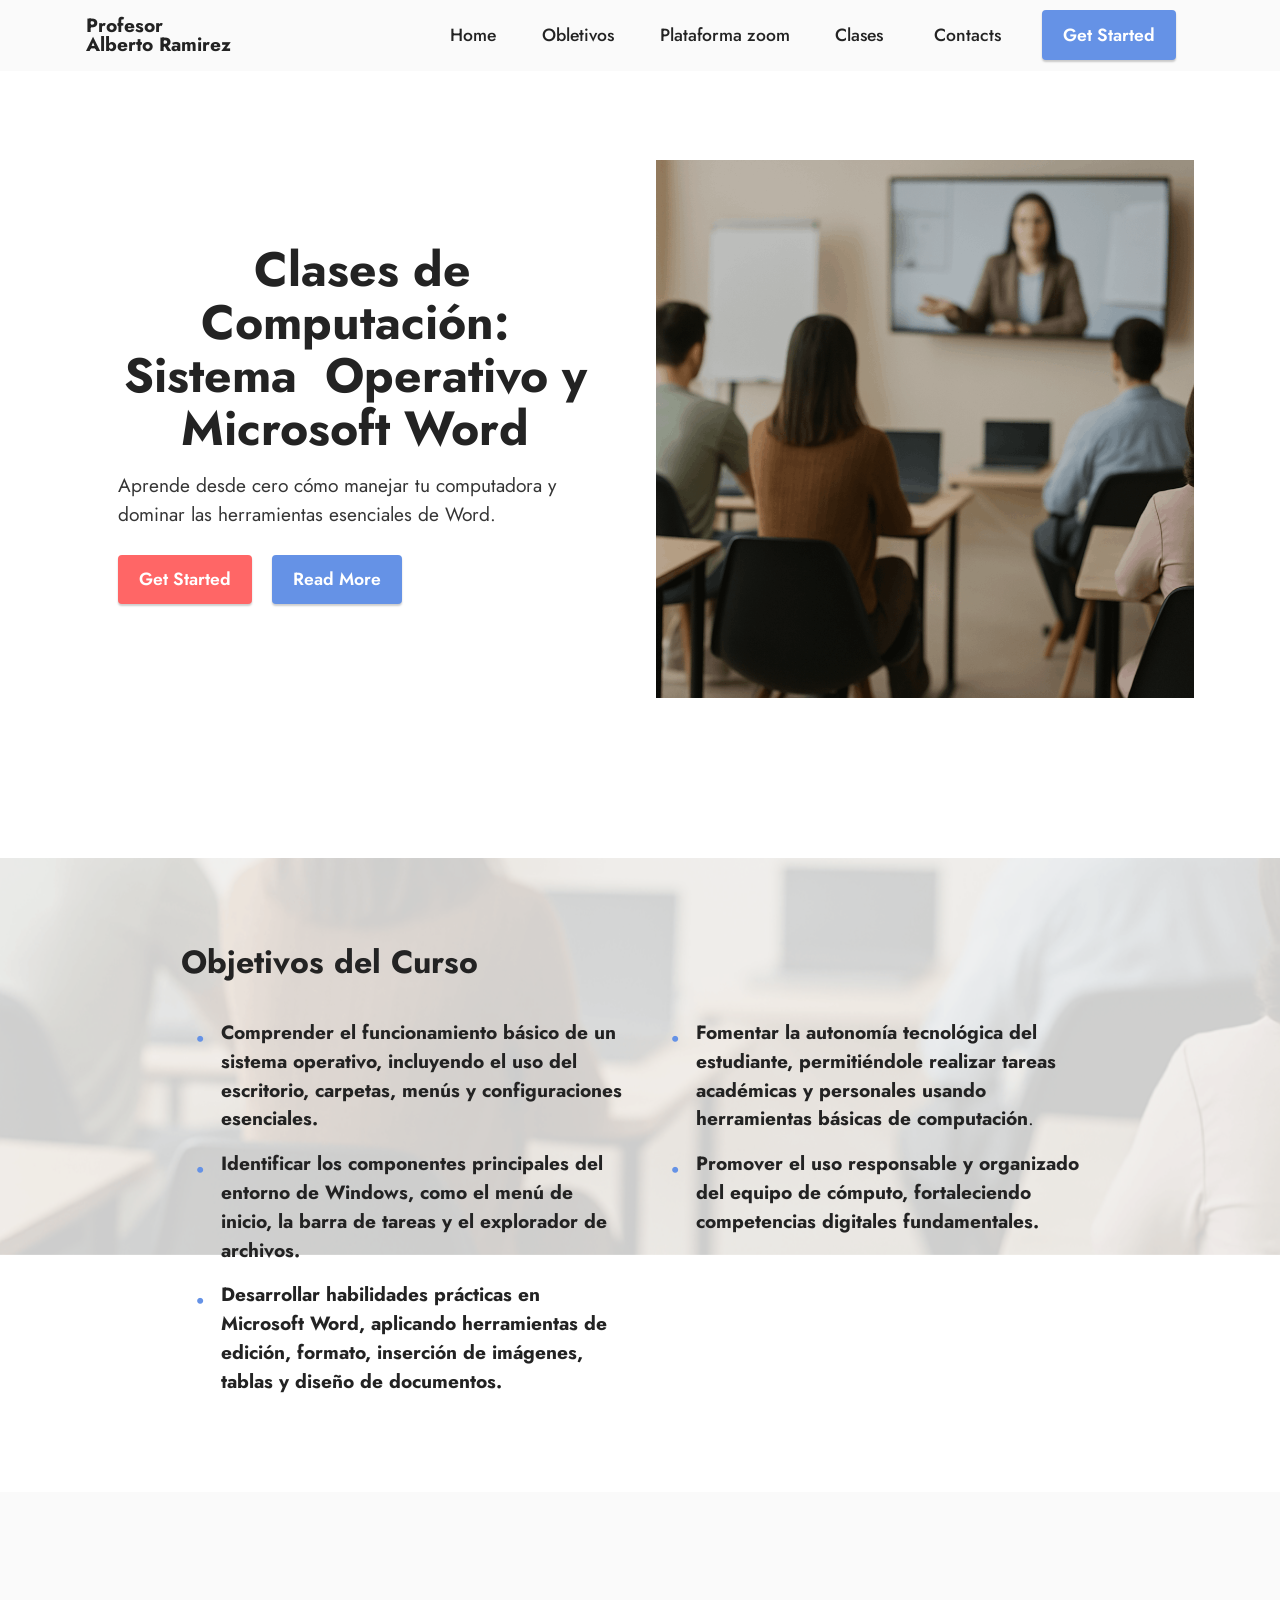
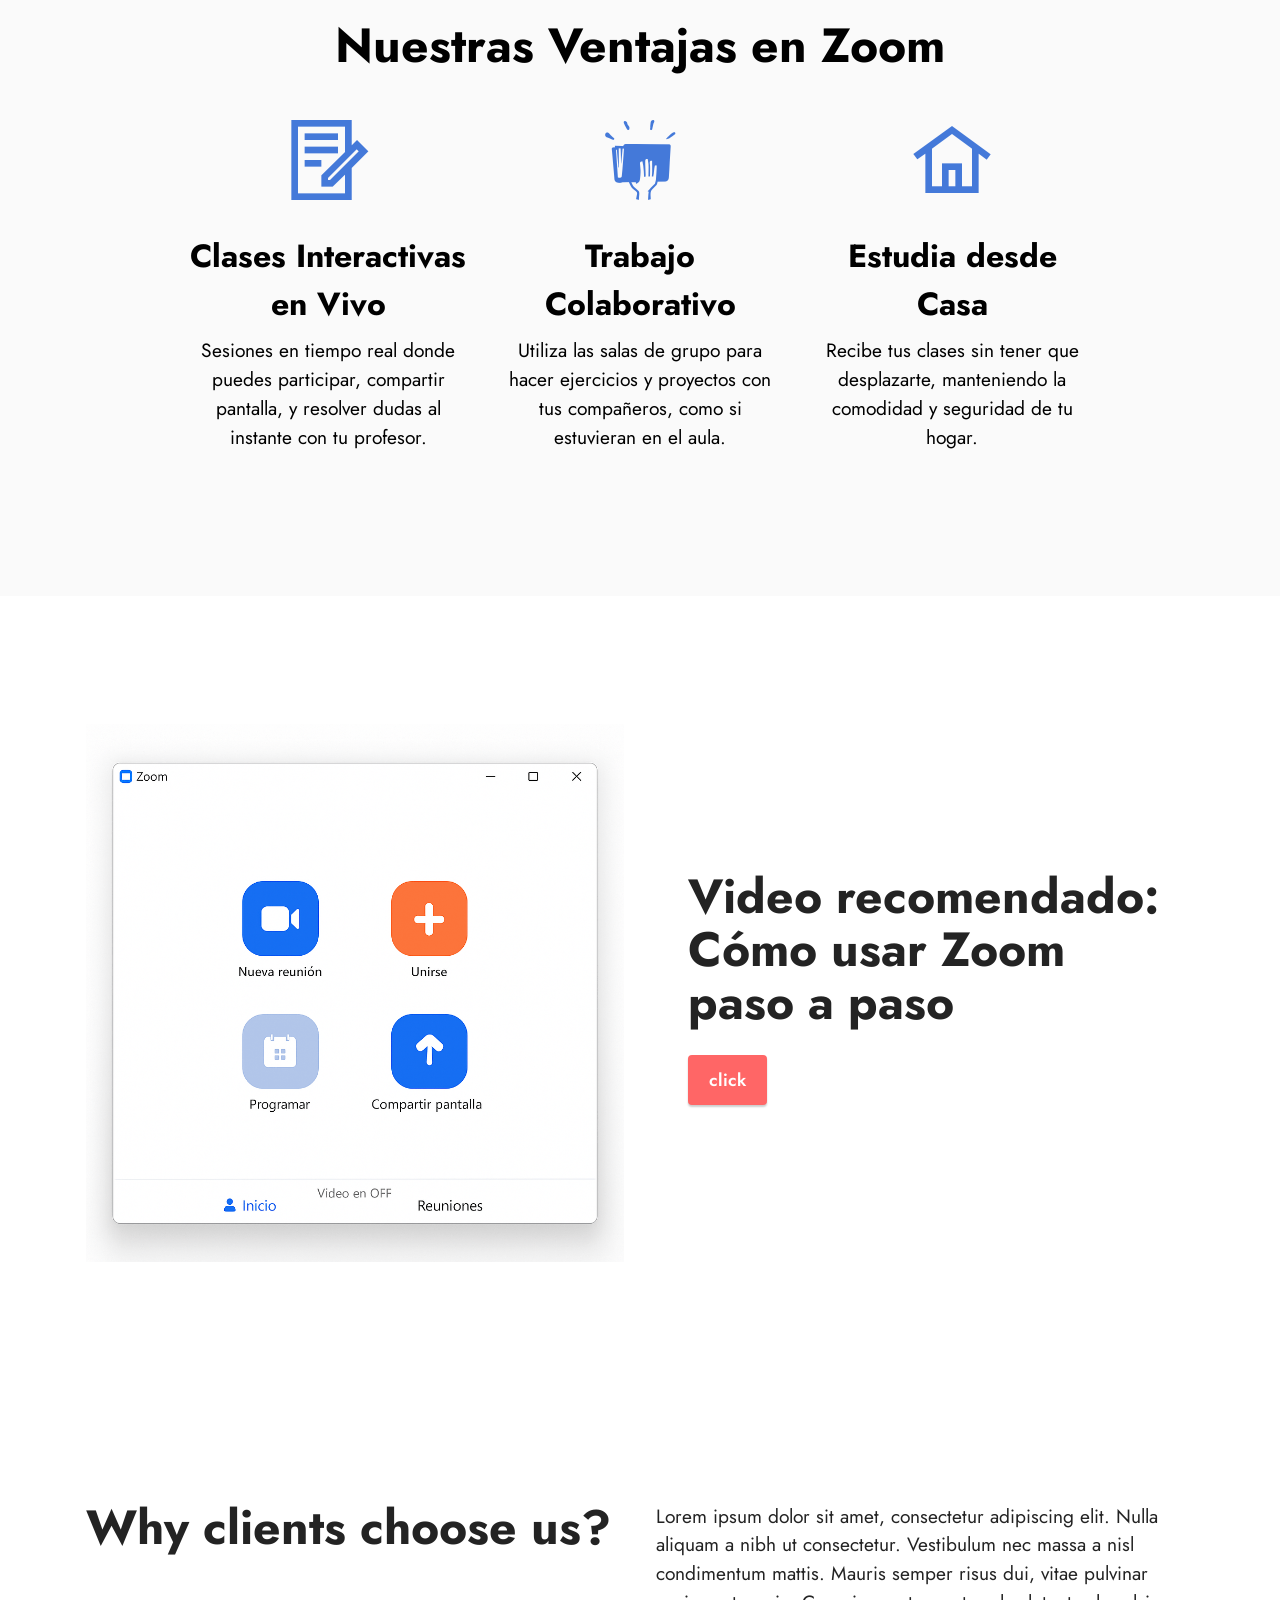
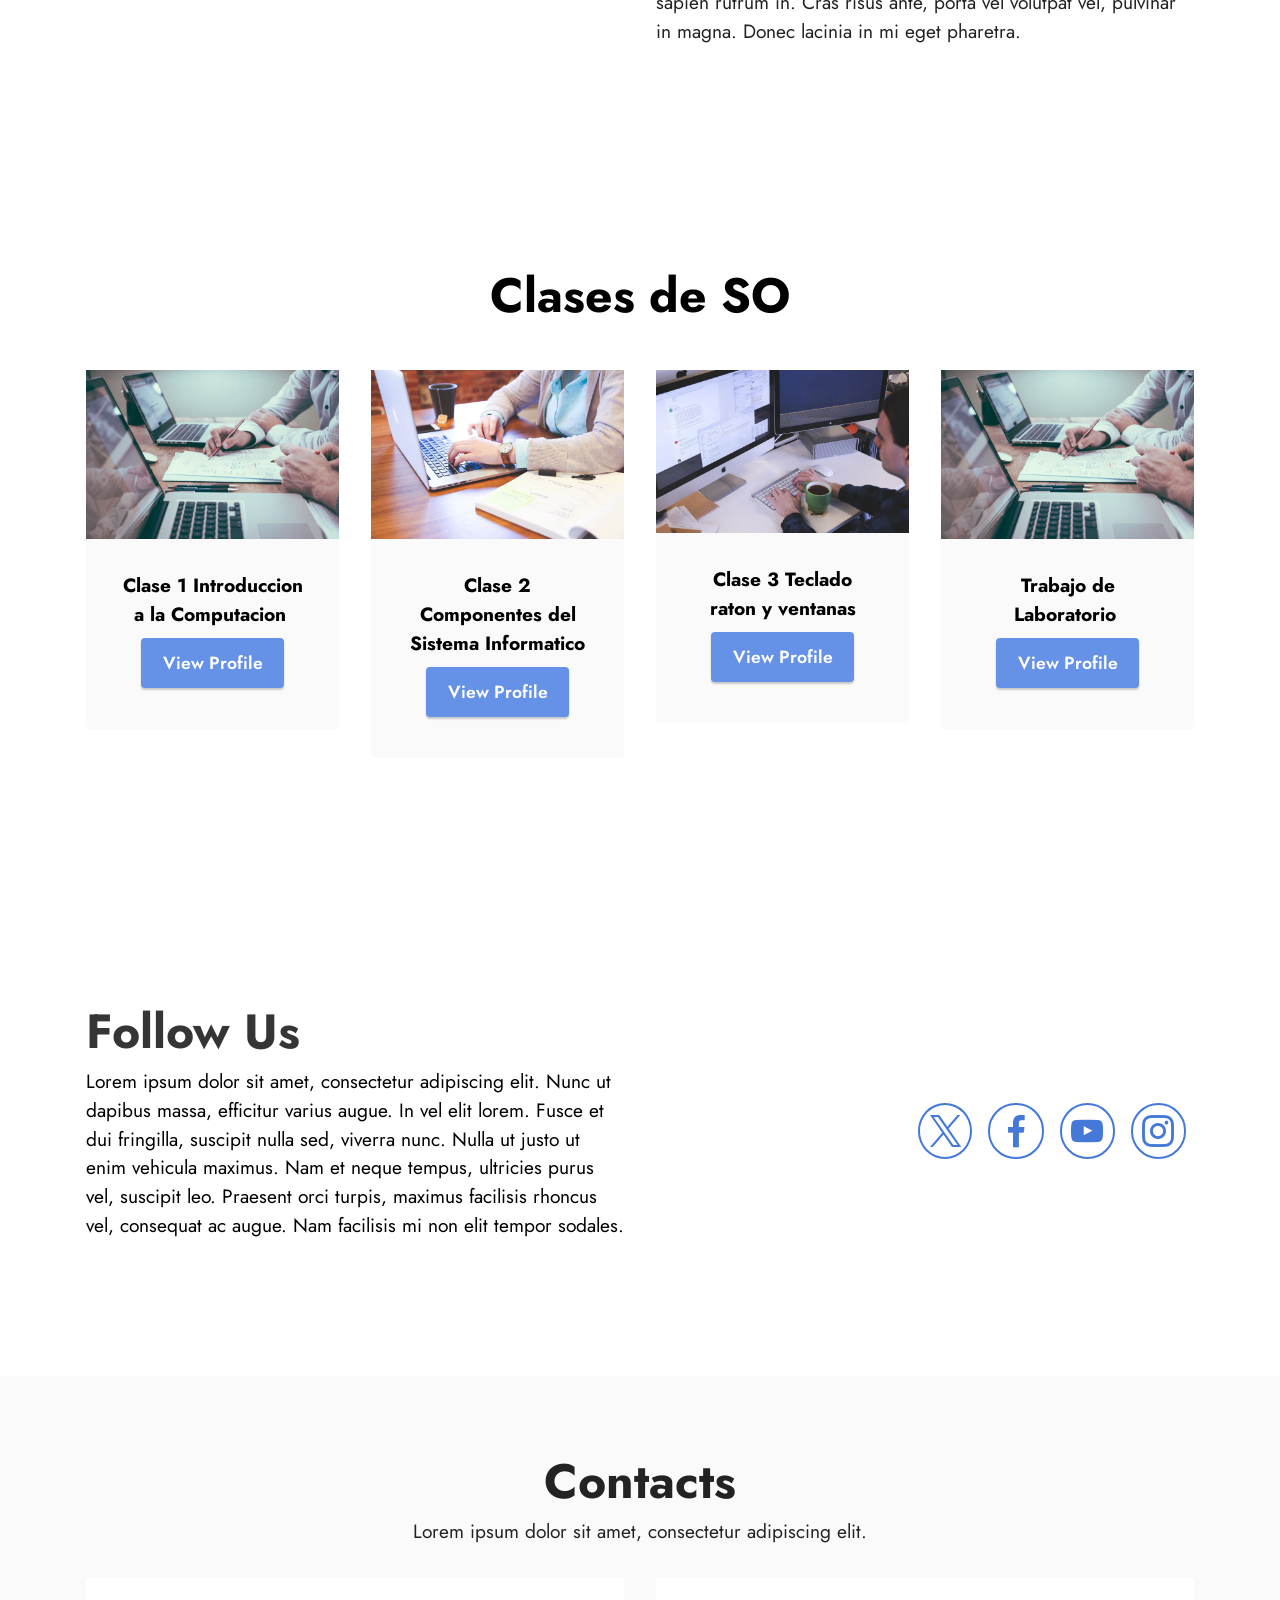
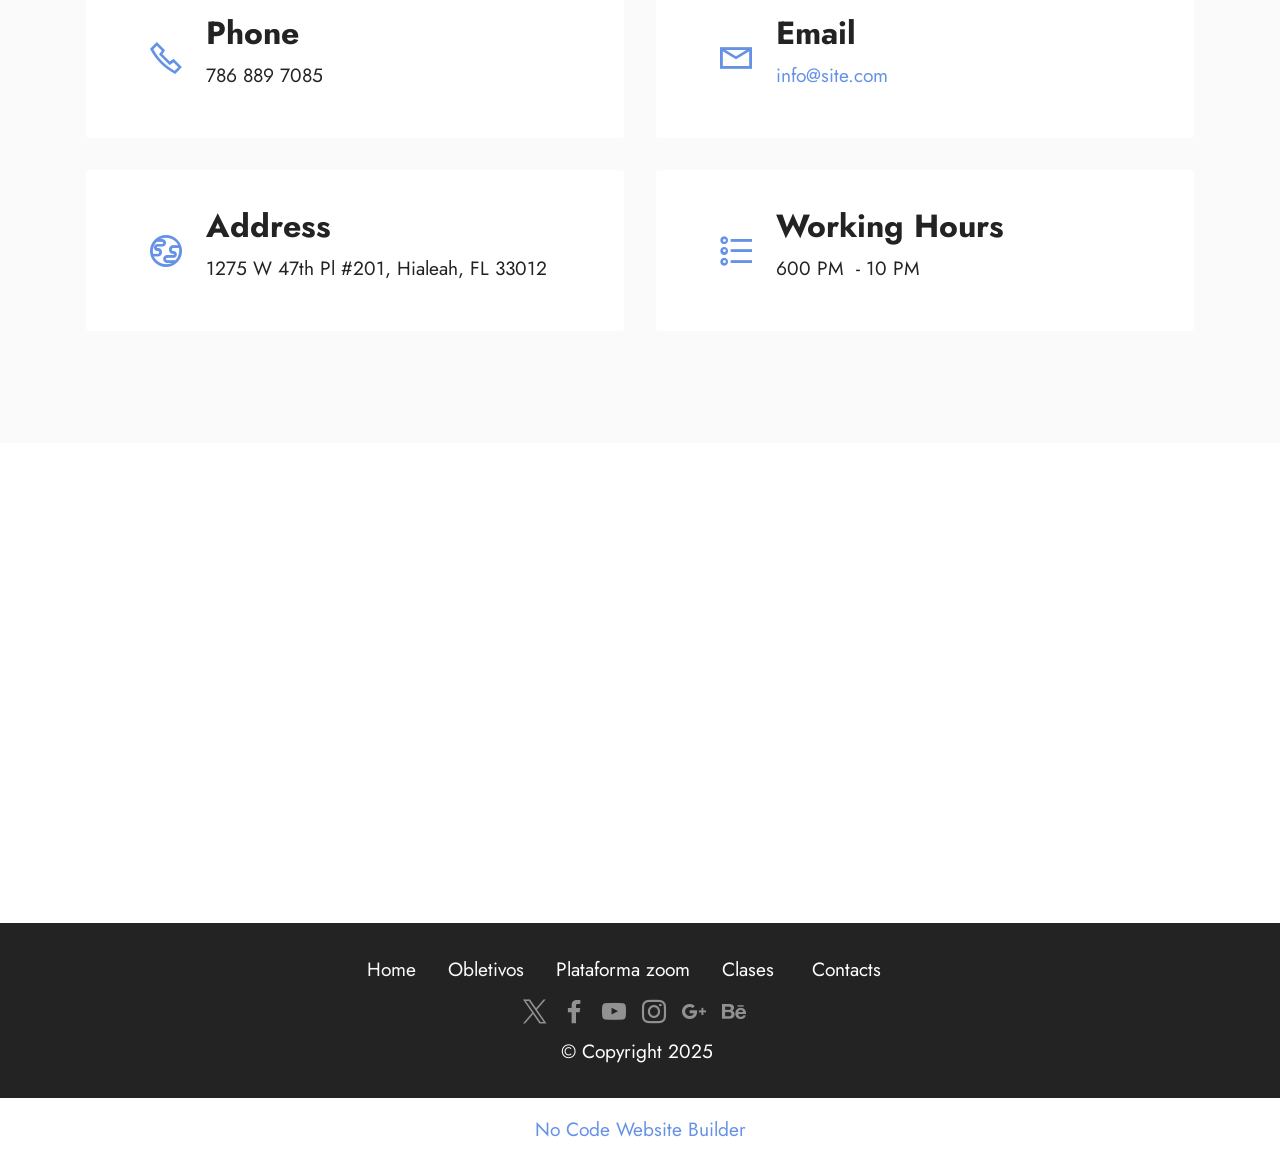
<file: index.html>
<!DOCTYPE html>
<html  >
<head>
  <!-- Site made with Mobirise Website Builder v6.0.1, https://mobirise.com -->
  <meta charset="UTF-8">
  <meta http-equiv="X-UA-Compatible" content="IE=edge">
  <meta name="generator" content="Mobirise v6.0.1, mobirise.com">
  <meta name="viewport" content="width=device-width, initial-scale=1, minimum-scale=1">
  <link rel="shortcut icon" href="assets/images/logo.png" type="image/x-icon">
  <meta name="description" content="">
  
  
  <title>Home</title>
  <link rel="stylesheet" href="assets/web/assets/mobirise-icons2/mobirise2.css">
  <link rel="stylesheet" href="assets/bootstrap/css/bootstrap.min.css">
  <link rel="stylesheet" href="assets/bootstrap/css/bootstrap-grid.min.css">
  <link rel="stylesheet" href="assets/bootstrap/css/bootstrap-reboot.min.css">
  <link rel="stylesheet" href="assets/parallax/jarallax.css">
  <link rel="stylesheet" href="assets/web/assets/gdpr-plugin/gdpr-styles.css">
  <link rel="stylesheet" href="assets/dropdown/css/style.css">
  <link rel="stylesheet" href="assets/socicon/css/styles.css">
  <link rel="stylesheet" href="assets/theme/css/style.css">
  <link rel="preload" href="https://fonts.googleapis.com/css?family=Jost:100,200,300,400,500,600,700,800,900,100i,200i,300i,400i,500i,600i,700i,800i,900i&display=swap" as="style" onload="this.onload=null;this.rel='stylesheet'">
  <noscript><link rel="stylesheet" href="https://fonts.googleapis.com/css?family=Jost:100,200,300,400,500,600,700,800,900,100i,200i,300i,400i,500i,600i,700i,800i,900i&display=swap"></noscript>
  <link rel="preload" as="style" href="assets/mobirise/css/mbr-additional.css?v=q7YtaV"><link rel="stylesheet" href="assets/mobirise/css/mbr-additional.css?v=q7YtaV" type="text/css">

  
  
  
</head>
<body>
  
  <section data-bs-version="5.1" class="menu menu2 cid-sFCw1qGFAI" once="menu" id="menu2-23">
    
    <nav class="navbar navbar-dropdown navbar-expand-lg">
        <div class="container">
            <div class="navbar-brand">
                
                <span class="navbar-caption-wrap"><a class="navbar-caption text-black display-7" href="https://mobiri.se">Profesor&nbsp;<br>Alberto Ramirez</a></span>
            </div>
            <button class="navbar-toggler" type="button" data-toggle="collapse" data-bs-toggle="collapse" data-target="#navbarSupportedContent" data-bs-target="#navbarSupportedContent" aria-controls="navbarNavAltMarkup" aria-expanded="false" aria-label="Toggle navigation">
                <div class="hamburger">
                    <span></span>
                    <span></span>
                    <span></span>
                    <span></span>
                </div>
            </button>
            <div class="collapse navbar-collapse" id="navbarSupportedContent">
                <ul class="navbar-nav nav-dropdown" data-app-modern-menu="true"><li class="nav-item"><a class="nav-link link text-black text-primary display-4" href="#top">Home</a></li><li class="nav-item"><a class="nav-link link text-black text-primary display-4" href="index.html#features1-1i">Obletivos</a></li>
                    <li class="nav-item"><a class="nav-link link text-black text-primary display-4" href="index.html#header14-1j">Plataforma zoom</a></li>
                    <li class="nav-item"><a class="nav-link link text-black text-primary display-4" href="index.html#content4-1q">Clases&nbsp;</a>
                    </li><li class="nav-item"><a class="nav-link link text-black text-primary display-4" href="index.html#contacts2-1r">Contacts</a></li></ul>
                
                <div class="navbar-buttons mbr-section-btn"><a class="btn btn-primary display-4" href="https://mobiri.se">
                        Get Started</a></div>
            </div>
        </div>
    </nav>
</section>

<section data-bs-version="5.1" class="header14 cid-sFzxmVl7J6" id="header14-1f">

    

    

    <div class="container">
        <div class="row justify-content-center align-items-center">
            <div class="col-12 col-md-6 image-wrapper">
                <img src="assets/images/chatgpt-image-may-3-2025-11-30-43-am.png-1024x1024.png" alt="Mobirise Website Builder">
            </div>
            <div class="col-12 col-md">
                <div class="text-wrapper">
                    <h1 class="mbr-section-title mbr-fonts-style mb-3 display-2"><strong>&nbsp;Clases de Computación: Sistema&nbsp; Operativo y Microsoft Word</strong></h1>
                    <p class="mbr-text mbr-fonts-style display-7">
                        Aprende desde cero cómo manejar tu computadora y dominar las herramientas esenciales de Word.</p>
                    <div class="mbr-section-btn mt-3"><a class="btn btn-secondary display-4" href="https://mobiri.se">Get Started</a>
                        <a class="btn btn-primary display-4" href="https://mobiri.se">Read More</a></div>
                </div>
            </div>
        </div>
    </div>
</section>

<section data-bs-version="5.1" class="content13 cid-uK9f6ppgMN mbr-parallax-background" id="content13-0">
    

    
    <div class="mbr-overlay" style="opacity: 0.8; background-color: rgb(255, 255, 255);"></div>
    <div class="container">
        <div class="row justify-content-center">
            <div class="col-md-12 col-lg-10">
                <h3 class="mbr-section-title mbr-fonts-style mb-4 display-5"><strong>Objetivos del Curso</strong></h3>
            </div>
        </div>
        <div class="row justify-content-center">
            <div class="col-md-12 col-lg-10">
                <div class="row justify-content-center">
                    <div class="col-12 col-lg-6">
                        <ul class="list mbr-fonts-style display-7">
                            <li><strong>Comprender el funcionamiento básico de un sistema operativo, incluyendo el uso del escritorio, carpetas, menús y configuraciones esenciales.</strong></li>
                            <li><strong>Identificar los componentes principales del entorno de Windows, como el menú de inicio, la barra de tareas y el explorador de archivos.</strong></li>
                            <li><strong>Desarrollar habilidades prácticas en Microsoft Word, aplicando herramientas de edición, formato, inserción de imágenes, tablas y diseño de documentos.</strong></li>
                        </ul>
                    </div>
                    <div class="col-12 col-lg-6">
                        <ul class="list mbr-fonts-style display-7">
                            <li><strong>Fomentar la autonomía tecnológica del estudiante, permitiéndole realizar tareas académicas y personales usando herramientas básicas de computación</strong>.</li>
                            <li><strong>Promover el uso responsable y organizado del equipo de cómputo, fortaleciendo competencias digitales fundamentales.</strong></li>
                        </ul>
                    </div>
                </div>
            </div>
        </div>
    </div>
</section>

<section data-bs-version="5.1" class="features1 cid-sFzyUE9AaP" id="features1-1i">
    

    
    <div class="container-fluid">
        <div class="row">
            <div class="col-12 col-lg-9">
                <h3 class="mbr-section-title mbr-fonts-style align-center mb-0 display-2"><strong>Nuestras Ventajas en Zoom</strong></h3>
                
            </div>
        </div>
        <div class="row">
            <div class="card col-12 col-md-6 col-lg-3">
                <div class="card-wrapper">
                    <div class="card-box align-center">
                        <div class="iconfont-wrapper">
                            <span class="mbr-iconfont mobi-mbri-contact-form mobi-mbri"></span>
                        </div>
                        <h5 class="card-title mbr-fonts-style display-5"><strong>Clases Interactivas en Vivo</strong></h5>
                        <p class="card-text mbr-fonts-style display-7">Sesiones en tiempo real donde puedes participar, compartir pantalla, y resolver dudas al instante con tu profesor.</p>
                    </div>
                </div>
            </div>
            <div class="card col-12 col-md-6 col-lg-3">
                <div class="card-wrapper">
                    <div class="card-box align-center">
                        <div class="iconfont-wrapper">
                            <span class="mbr-iconfont socicon-smashwords socicon"></span>
                        </div>
                        <h5 class="card-title mbr-fonts-style display-5"><strong>Trabajo Colaborativo</strong></h5>
                        <p class="card-text mbr-fonts-style display-7">Utiliza las salas de grupo para hacer ejercicios y proyectos con tus compañeros, como si estuvieran en el aula.</p>
                    </div>
                </div>
            </div>
            <div class="card col-12 col-md-6 col-lg-3">
                <div class="card-wrapper">
                    <div class="card-box align-center">
                        <div class="iconfont-wrapper">
                            <span class="mbr-iconfont mobi-mbri-home mobi-mbri"></span>
                        </div>
                        <h5 class="card-title mbr-fonts-style display-5"><strong>Estudia desde Casa</strong></h5>
                        <p class="card-text mbr-fonts-style display-7">Recibe tus clases sin tener que desplazarte, manteniendo la comodidad y seguridad de tu hogar.</p>
                    </div>
                </div>
            </div>
            
        </div>
    </div>
</section>

<section data-bs-version="5.1" class="header14 cid-sFzz5E692j" id="header14-1j">

    

    

    <div class="container">
        <div class="row justify-content-center align-items-center">
            <div class="col-12 col-md-6 image-wrapper">
                <img src="assets/images/chatgpt-image-3-may-2025-12-24-03-p.m..png-1024x1024.png" alt="Mobirise Website Builder">
            </div>
            <div class="col-12 col-md">
                <div class="text-wrapper">
                    <h1 class="mbr-section-title mbr-fonts-style mb-3 display-2"><strong>Video recomendado: Cómo usar Zoom paso a paso</strong></h1>
                    
                    <div class="mbr-section-btn mt-3"><a class="btn btn-secondary display-4" href="https://www.youtube.com/watch?v=eXYOk2O3vRA">click</a></div>
                </div>
            </div>
        </div>
    </div>
</section>

<section data-bs-version="5.1" class="content10 cid-sFAZRnJnnI" id="content10-22">
    
    <div class="container">
        <div class="row justify-content-center">
            <div class="col-12 col-md">
                
                <h6 class="mbr-section-subtitle mbr-fonts-style mb-4 display-2"><strong>Why clients choose us?</strong></h6>
            </div>
            <div class="col-md-12 col-lg-6">
                <p class="mbr-text mbr-fonts-style display-7">Lorem ipsum dolor sit amet, consectetur adipiscing elit. Nulla aliquam a nibh ut consectetur. Vestibulum nec massa a nisl condimentum mattis. Mauris semper risus dui, vitae pulvinar sapien rutrum in. Cras risus ante, porta vel volutpat vel, pulvinar in magna. Donec lacinia in mi eget pharetra.</p>
            </div>
        </div>
    </div>
</section>

<section data-bs-version="5.1" class="team1 cid-sFzErVWEaH" id="team1-1o">
    

    
    <div class="container">
        <div class="row justify-content-center">
            <div class="col-12">
                <h3 class="mbr-section-title1 mbr-fonts-style align-center mb-5 display-2"><strong>Clases de SO</strong></h3>
                
            </div>
            <div class="col-sm-6 col-lg-3">
                <div class="card-wrap">
                    <div class="image-wrap">
                        <img src="assets/images/mbr-1-816x544.jpg" alt="Mobirise Website Builder">
                    </div>
                    <div class="content-wrap">
                        <h5 class="mbr-section-title card-title mbr-fonts-style align-center m-0 display-7"><strong>Clase 1 Introduccion a la Computacion&nbsp;</strong></h5>
                        
                        
                        
                        <div class="mbr-section-btn card-btn align-center"><a class="btn btn-primary display-4" href="https://1drv.ms/p/c/c6eb9586a2a399fb/EeT2dmA9YBdNqmXtb1gawDIBTgKlg2AfjfwtcijrdGBDcw?e=K2dcIH">View
                                Profile</a></div>
                    </div>
                </div>
            </div>

            <div class="col-sm-6 col-lg-3">
                <div class="card-wrap">
                    <div class="image-wrap">
                        <img src="assets/images/mbr-816x544.jpg" alt="Mobirise Website Builder">
                    </div>
                    <div class="content-wrap">
                        <h5 class="mbr-section-title card-title mbr-fonts-style align-center m-0 display-7"><strong>Clase 2 Componentes del Sistema Informatico</strong></h5>
                        
                        
                        
                        <div class="mbr-section-btn card-btn align-center"><a class="btn btn-primary display-4" href="https://1drv.ms/p/c/c6eb9586a2a399fb/EdBgI8Zn5DVCiLW3nrA9c7QBFFbJC0a4R8tk47wr15mHag?e=vmyTRk">View
                                Profile</a></div>
                    </div>
                </div>
            </div>

            <div class="col-sm-6 col-lg-3">
                <div class="card-wrap">
                    <div class="image-wrap">
                        <img src="assets/images/mbr-816x524.jpg" alt="Mobirise Website Builder">
                    </div>
                    <div class="content-wrap">
                        <h5 class="mbr-section-title card-title mbr-fonts-style align-center m-0 display-7"><strong>Clase 3 Teclado raton y ventanas</strong></h5>
                        
                        
                        
                        <div class="mbr-section-btn card-btn align-center"><a class="btn btn-primary display-4" href="https://1drv.ms/p/c/c6eb9586a2a399fb/EQITHiD63ARJiqsDTeupK5wB9YBcJNukGIPOKK09DjrJnw?e=8CneD1">View
                                Profile</a></div>
                    </div>
                </div>
            </div>

            <div class="col-sm-6 col-lg-3">
                <div class="card-wrap">
                    <div class="image-wrap">
                        <img src="assets/images/mbr-1-816x544.jpg" alt="Mobirise Website Builder">
                    </div>
                    <div class="content-wrap">
                        <h5 class="mbr-section-title card-title mbr-fonts-style align-center m-0 display-7"><strong>Trabajo de Laboratorio&nbsp;</strong></h5>
                        
                        
                        
                        <div class="mbr-section-btn card-btn align-center"><a class="btn btn-primary display-4" href="https://1drv.ms/p/c/c6eb9586a2a399fb/EXO2SPn9wM9Ds9RhJod2BLcBMSz0Z5fwMHVpSErA50ZGFw?e=WwZzAi">View
                                Profile</a></div>
                    </div>
                </div>
            </div>
        </div>
    </div>
</section>

<section data-bs-version="5.1" class="contacts4 cid-sFAyMcKwph" id="contacts4-21">

    

    

    <div class="container">
        <div class="row align-items-center justify-content-center">
            <div class="text-content col-12 col-md-6">
                <h2 class="mbr-section-title mbr-fonts-style display-2">
                    <strong>Follow Us</strong>
                </h2>
                <p class="mbr-text mbr-fonts-style display-7">Lorem ipsum dolor sit amet, consectetur adipiscing elit. Nunc ut dapibus massa, efficitur varius augue. In vel elit lorem. Fusce et dui fringilla, suscipit nulla sed, viverra nunc. Nulla ut justo ut enim vehicula maximus. Nam et neque tempus, ultricies purus vel, suscipit leo. Praesent orci turpis, maximus facilisis rhoncus vel, consequat ac augue. Nam facilisis mi non elit tempor sodales.<br></p>
            </div>
            <div class="icons d-flex align-items-center col-12 col-md-6 justify-content-end mt-md-0 mt-2 flex-wrap">
                <a href="https://twitter.com/intent/follow?original_referer=https%3A%2F%2Fsf-institute.com%2F&ref_src=twsrc%5Etfw%7Ctwcamp%5Ebuttonembed%7Ctwterm%5Efollow%7Ctwgr%5Esfinstitutet&region=follow_link&screen_name=sfinstitutet" target="_blank">
                    <span class="mbr-iconfont mbr-iconfont-social socicon-twitter socicon"></span>
                </a>
                <a href="https://www.facebook.com/pages/Mobirise/1616226671953247" target="_blank">
                    <span class="socicon-facebook socicon mbr-iconfont mbr-iconfont-social"></span>
                </a>
                <a href="https://www.youtube.com/c/mobirise" target="_blank">
                    <span class="socicon-youtube socicon mbr-iconfont mbr-iconfont-social"></span>
                </a>
                <a href="https://instagram.com/mobirise" target="_blank">
                    <span class="socicon-instagram socicon mbr-iconfont mbr-iconfont-social"></span>
                </a>
                
                
                
                
                
                
            </div>
        </div>
    </div>
    
</section>

<section data-bs-version="5.1" class="contacts2 cid-sFzIA7KGYz" id="contacts2-1r">
    <!---->
    
    
    <div class="container">
        <div class="mbr-section-head">
            <h3 class="mbr-section-title mbr-fonts-style align-center mb-0 display-2">
                <strong>Contacts</strong>
            </h3>
            <h4 class="mbr-section-subtitle mbr-fonts-style align-center mb-0 mt-2 display-7">Lorem ipsum dolor sit amet, consectetur adipiscing elit.</h4>
        </div>
        <div class="row justify-content-center mt-4">
            <div class="card col-12 col-md-6">
                <div class="card-wrapper">
                    <div class="image-wrapper">
                        <span class="mbr-iconfont mobi-mbri-phone mobi-mbri"></span>
                    </div>
                    <div class="text-wrapper">
                        <h6 class="card-title mbr-fonts-style mb-1 display-5">
                            <strong>Phone</strong>
                        </h6>
                        <p class="mbr-text mbr-fonts-style display-7">786 889 7085</p>
                    </div>
                </div>
            </div>
            <div class="card col-12 col-md-6">
                <div class="card-wrapper">
                    <div class="image-wrapper">
                        <span class="mbr-iconfont mobi-mbri-letter mobi-mbri"></span>
                    </div>
                    <div class="text-wrapper">
                        <h6 class="card-title mbr-fonts-style mb-1 display-5">
                            <strong>Email</strong>
                        </h6>
                        <p class="mbr-text mbr-fonts-style display-7">
                            <a href="mailto:info@site.com" class="text-primary">info@site.com</a>
                        </p>
                    </div>
                </div>
            </div>
            <div class="card col-12 col-md-6">
                <div class="card-wrapper">
                    <div class="image-wrapper">
                        <span class="mbr-iconfont mobi-mbri-globe mobi-mbri"></span>
                    </div>
                    <div class="text-wrapper">
                        <h6 class="card-title mbr-fonts-style mb-1 display-5">
                            <strong>Address</strong>
                        </h6>
                        <p class="mbr-text mbr-fonts-style display-7">
                            1275 W 47th Pl #201, Hialeah, FL 33012
                        </p>
                    </div>
                </div>
            </div>
            <div class="card col-12 col-md-6">
                <div class="card-wrapper">
                    <div class="image-wrapper">
                        <span class="mbr-iconfont mobi-mbri-bulleted-list mobi-mbri"></span>
                    </div>
                    <div class="text-wrapper">
                        <h6 class="card-title mbr-fonts-style mb-1 display-5">
                            <strong>Working Hours</strong>
                        </h6>
                        <p class="mbr-text mbr-fonts-style display-7">
                            600 PM&nbsp; - 10 PM</p>
                    </div>
                </div>
            </div>
        </div>
    </div>
</section>

<section data-bs-version="5.1" class="map2 cid-sFAxp7Y5iM" id="map2-1y">
    
    
    <div>
        
        <div class="google-map"><iframe frameborder="0" style="border:0" src="https://www.google.com/maps/embed?pb=!1m18!1m12!1m3!1d3590.124918673196!2d-80.31123762301034!3d25.865365704310744!2m3!1f0!2f0!3f0!3m2!1i1024!2i768!4f13.1!3m3!1m2!1s0x88d9baf0c74cb285%3A0xd60609f226a28622!2sSouth%20Florida%20Institute%20of%20Technology!5e0!3m2!1ses-419!2sus!4v1746285027315!5m2!1ses-419!2sus" allowfullscreen=""></iframe></div>
    </div>
</section>

<section data-bs-version="5.1" class="footer3 cid-sFCygHrmNf" once="footers" id="footer3-24">

    

    

    <div class="container">
        <div class="row align-center mbr-white">
            <div class="row row-links">
                <ul class="foot-menu">
                    
                    
                    
                    
                    
                <li class="foot-menu-item mbr-fonts-style display-7"><a href="#top" class="text-white">Home</a></li><li class="foot-menu-item mbr-fonts-style display-7"><a href="index.html#features1-1i" class="text-white">Obletivos</a></li><li class="foot-menu-item mbr-fonts-style display-7">Plataforma zoom</li><li class="foot-menu-item mbr-fonts-style display-7">Clases&nbsp;</li><li class="foot-menu-item mbr-fonts-style display-7">Contacts</li><li class="foot-menu-item mbr-fonts-style display-7"></li></ul>
            </div>
            <div class="row social-row">
                <div class="social-list align-right pb-2">
                    
                    
                    
                    
                    
                    
                <div class="soc-item">
                        <a href="https://twitter.com/mobirise" target="_blank">
                            <span class="socicon-twitter socicon mbr-iconfont mbr-iconfont-social"></span>
                        </a>
                    </div><div class="soc-item">
                        <a href="https://www.facebook.com/pages/Mobirise/1616226671953247" target="_blank">
                            <span class="socicon-facebook socicon mbr-iconfont mbr-iconfont-social"></span>
                        </a>
                    </div><div class="soc-item">
                        <a href="https://www.youtube.com/c/mobirise" target="_blank">
                            <span class="socicon-youtube socicon mbr-iconfont mbr-iconfont-social"></span>
                        </a>
                    </div><div class="soc-item">
                        <a href="https://instagram.com/mobirise" target="_blank">
                            <span class="socicon-instagram socicon mbr-iconfont mbr-iconfont-social"></span>
                        </a>
                    </div><div class="soc-item">
                        <a href="https://plus.google.com/u/0/+Mobirise" target="_blank">
                            <span class="socicon-googleplus socicon mbr-iconfont mbr-iconfont-social"></span>
                        </a>
                    </div><div class="soc-item">
                        <a href="https://www.behance.net/Mobirise" target="_blank">
                            <span class="socicon-behance socicon mbr-iconfont mbr-iconfont-social"></span>
                        </a>
                    </div></div>
            </div>
            <div class="row row-copirayt">
                <p class="mbr-text mb-0 mbr-fonts-style mbr-white align-center display-7">
                    © Copyright 2025&nbsp;</p>
            </div>
        </div>
    </div>
</section><section class="display-7" style="padding: 0;align-items: center;justify-content: center;flex-wrap: wrap;    align-content: center;display: flex;position: relative;height: 4rem;"><a href="https://mobiri.se/3599840" style="flex: 1 1;height: 4rem;position: absolute;width: 100%;z-index: 1;"><img alt="" style="height: 4rem;" src="[data-uri]"></a><p style="margin: 0;text-align: center;" class="display-7">&#8204;</p><a style="z-index:1" href="https://mobirise.com/builder/no-code-website-builder.html">No Code Website Builder</a></section><script src="assets/bootstrap/js/bootstrap.bundle.min.js"></script>  <script src="assets/parallax/jarallax.js"></script>  <script src="assets/smoothscroll/smooth-scroll.js"></script>  <script src="assets/ytplayer/index.js"></script>  <script src="assets/dropdown/js/navbar-dropdown.js"></script>  <script src="assets/sociallikes/social-likes.js"></script>  <script src="assets/theme/js/script.js"></script>  
  
  
</body>
</html>
</file>
<file: assets/web/assets/mobirise-icons2/mobirise2.css>
@font-face {
  font-family: 'Moririse2';
  font-display: swap;
  src:  url('mobirise2.eot?f2bix4');
  src:  url('mobirise2.eot?f2bix4#iefix') format('embedded-opentype'),
    url('mobirise2.ttf?f2bix4') format('truetype'),
    url('mobirise2.woff?f2bix4') format('woff'),
    url('mobirise2.svg?f2bix4#mobirise2') format('svg');
  font-weight: normal;
  font-style: normal;
}

[class^="mobi-"], [class*=" mobi-"] {
  /* use !important to prevent issues with browser extensions that change fonts */
  font-family: 'Moririse2' !important;
  speak: none;
  font-style: normal;
  font-weight: normal;
  font-variant: normal;
  text-transform: none;
  line-height: 1;

  /* Better Font Rendering =========== */
  -webkit-font-smoothing: antialiased;
  -moz-osx-font-smoothing: grayscale;
}

.mobi-mbri-add-submenu:before {
  content: "\e900";
}
.mobi-mbri-alert:before {
  content: "\e901";
}
.mobi-mbri-align-center:before {
  content: "\e902";
}
.mobi-mbri-align-justify:before {
  content: "\e903";
}
.mobi-mbri-align-left:before {
  content: "\e904";
}
.mobi-mbri-align-right:before {
  content: "\e905";
}
.mobi-mbri-android:before {
  content: "\e906";
}
.mobi-mbri-apple:before {
  content: "\e907";
}
.mobi-mbri-arrow-down:before {
  content: "\e908";
}
.mobi-mbri-arrow-next:before {
  content: "\e909";
}
.mobi-mbri-arrow-prev:before {
  content: "\e90a";
}
.mobi-mbri-arrow-up:before {
  content: "\e90b";
}
.mobi-mbri-bold:before {
  content: "\e90c";
}
.mobi-mbri-bookmark:before {
  content: "\e90d";
}
.mobi-mbri-bootstrap:before {
  content: "\e90e";
}
.mobi-mbri-briefcase:before {
  content: "\e90f";
}
.mobi-mbri-browse:before {
  content: "\e910";
}
.mobi-mbri-bulleted-list:before {
  content: "\e911";
}
.mobi-mbri-calendar:before {
  content: "\e912";
}
.mobi-mbri-camera:before {
  content: "\e913";
}
.mobi-mbri-cart-add:before {
  content: "\e914";
}
.mobi-mbri-cart-full:before {
  content: "\e915";
}
.mobi-mbri-cash:before {
  content: "\e916";
}
.mobi-mbri-change-style:before {
  content: "\e917";
}
.mobi-mbri-chat:before {
  content: "\e918";
}
.mobi-mbri-clock:before {
  content: "\e919";
}
.mobi-mbri-close:before {
  content: "\e91a";
}
.mobi-mbri-cloud:before {
  content: "\e91b";
}
.mobi-mbri-code:before {
  content: "\e91c";
}
.mobi-mbri-contact-form:before {
  content: "\e91d";
}
.mobi-mbri-credit-card:before {
  content: "\e91e";
}
.mobi-mbri-cursor-click:before {
  content: "\e91f";
}
.mobi-mbri-cust-feedback:before {
  content: "\e920";
}
.mobi-mbri-database:before {
  content: "\e921";
}
.mobi-mbri-delivery:before {
  content: "\e922";
}
.mobi-mbri-desktop:before {
  content: "\e923";
}
.mobi-mbri-devices:before {
  content: "\e924";
}
.mobi-mbri-down:before {
  content: "\e925";
}
.mobi-mbri-download-2:before {
  content: "\e926";
}
.mobi-mbri-download:before {
  content: "\e927";
}
.mobi-mbri-drag-n-drop-2:before {
  content: "\e928";
}
.mobi-mbri-drag-n-drop:before {
  content: "\e929";
}
.mobi-mbri-edit-2:before {
  content: "\e92a";
}
.mobi-mbri-edit:before {
  content: "\e92b";
}
.mobi-mbri-error:before {
  content: "\e92c";
}
.mobi-mbri-extension:before {
  content: "\e92d";
}
.mobi-mbri-features:before {
  content: "\e92e";
}
.mobi-mbri-file:before {
  content: "\e92f";
}
.mobi-mbri-flag:before {
  content: "\e930";
}
.mobi-mbri-folder:before {
  content: "\e931";
}
.mobi-mbri-gift:before {
  content: "\e932";
}
.mobi-mbri-github:before {
  content: "\e933";
}
.mobi-mbri-globe-2:before {
  content: "\e934";
}
.mobi-mbri-globe:before {
  content: "\e935";
}
.mobi-mbri-growing-chart:before {
  content: "\e936";
}
.mobi-mbri-hearth:before {
  content: "\e937";
}
.mobi-mbri-help:before {
  content: "\e938";
}
.mobi-mbri-home:before {
  content: "\e939";
}
.mobi-mbri-hot-cup:before {
  content: "\e93a";
}
.mobi-mbri-idea:before {
  content: "\e93b";
}
.mobi-mbri-image-gallery:before {
  content: "\e93c";
}
.mobi-mbri-image-slider:before {
  content: "\e93d";
}
.mobi-mbri-info:before {
  content: "\e93e";
}
.mobi-mbri-italic:before {
  content: "\e93f";
}
.mobi-mbri-key:before {
  content: "\e940";
}
.mobi-mbri-laptop:before {
  content: "\e941";
}
.mobi-mbri-layers:before {
  content: "\e942";
}
.mobi-mbri-left-right:before {
  content: "\e943";
}
.mobi-mbri-left:before {
  content: "\e944";
}
.mobi-mbri-letter:before {
  content: "\e945";
}
.mobi-mbri-like:before {
  content: "\e946";
}
.mobi-mbri-link:before {
  content: "\e947";
}
.mobi-mbri-lock:before {
  content: "\e948";
}
.mobi-mbri-login:before {
  content: "\e949";
}
.mobi-mbri-logout:before {
  content: "\e94a";
}
.mobi-mbri-magic-stick:before {
  content: "\e94b";
}
.mobi-mbri-map-pin:before {
  content: "\e94c";
}
.mobi-mbri-menu:before {
  content: "\e94d";
}
.mobi-mbri-mobile-2:before {
  content: "\e94e";
}
.mobi-mbri-mobile-horizontal:before {
  content: "\e94f";
}
.mobi-mbri-mobile:before {
  content: "\e950";
}
.mobi-mbri-mobirise:before {
  content: "\e951";
}
.mobi-mbri-more-horizontal:before {
  content: "\e952";
}
.mobi-mbri-more-vertical:before {
  content: "\e953";
}
.mobi-mbri-music:before {
  content: "\e954";
}
.mobi-mbri-new-file:before {
  content: "\e955";
}
.mobi-mbri-numbered-list:before {
  content: "\e956";
}
.mobi-mbri-opened-folder:before {
  content: "\e957";
}
.mobi-mbri-pages:before {
  content: "\e958";
}
.mobi-mbri-paper-plane:before {
  content: "\e959";
}
.mobi-mbri-paperclip:before {
  content: "\e95a";
}
.mobi-mbri-phone:before {
  content: "\e95b";
}
.mobi-mbri-photo:before {
  content: "\e95c";
}
.mobi-mbri-photos:before {
  content: "\e95d";
}
.mobi-mbri-pin:before {
  content: "\e95e";
}
.mobi-mbri-play:before {
  content: "\e95f";
}
.mobi-mbri-plus:before {
  content: "\e960";
}
.mobi-mbri-preview:before {
  content: "\e961";
}
.mobi-mbri-print:before {
  content: "\e962";
}
.mobi-mbri-protect:before {
  content: "\e963";
}
.mobi-mbri-question:before {
  content: "\e964";
}
.mobi-mbri-quote-left:before {
  content: "\e965";
}
.mobi-mbri-quote-right:before {
  content: "\e966";
}
.mobi-mbri-redo:before {
  content: "\e967";
}
.mobi-mbri-refresh:before {
  content: "\e968";
}
.mobi-mbri-responsive-2:before {
  content: "\e969";
}
.mobi-mbri-responsive:before {
  content: "\e96a";
}
.mobi-mbri-right:before {
  content: "\e96b";
}
.mobi-mbri-rocket:before {
  content: "\e96c";
}
.mobi-mbri-sad-face:before {
  content: "\e96d";
}
.mobi-mbri-sale:before {
  content: "\e96e";
}
.mobi-mbri-save:before {
  content: "\e96f";
}
.mobi-mbri-search:before {
  content: "\e970";
}
.mobi-mbri-setting-2:before {
  content: "\e971";
}
.mobi-mbri-setting-3:before {
  content: "\e972";
}
.mobi-mbri-setting:before {
  content: "\e973";
}
.mobi-mbri-share:before {
  content: "\e974";
}
.mobi-mbri-shopping-bag:before {
  content: "\e975";
}
.mobi-mbri-shopping-basket:before {
  content: "\e976";
}
.mobi-mbri-shopping-cart:before {
  content: "\e977";
}
.mobi-mbri-sites:before {
  content: "\e978";
}
.mobi-mbri-smile-face:before {
  content: "\e979";
}
.mobi-mbri-speed:before {
  content: "\e97a";
}
.mobi-mbri-star:before {
  content: "\e97b";
}
.mobi-mbri-success:before {
  content: "\e97c";
}
.mobi-mbri-sun:before {
  content: "\e97d";
}
.mobi-mbri-sun2:before {
  content: "\e97e";
}
.mobi-mbri-tablet-vertical:before {
  content: "\e97f";
}
.mobi-mbri-tablet:before {
  content: "\e980";
}
.mobi-mbri-target:before {
  content: "\e981";
}
.mobi-mbri-timer:before {
  content: "\e982";
}
.mobi-mbri-to-ftp:before {
  content: "\e983";
}
.mobi-mbri-to-local-drive:before {
  content: "\e984";
}
.mobi-mbri-touch-swipe:before {
  content: "\e985";
}
.mobi-mbri-touch:before {
  content: "\e986";
}
.mobi-mbri-trash:before {
  content: "\e987";
}
.mobi-mbri-underline:before {
  content: "\e988";
}
.mobi-mbri-undo:before {
  content: "\e989";
}
.mobi-mbri-unlink:before {
  content: "\e98a";
}
.mobi-mbri-unlock:before {
  content: "\e98b";
}
.mobi-mbri-up-down:before {
  content: "\e98c";
}
.mobi-mbri-up:before {
  content: "\e98d";
}
.mobi-mbri-update:before {
  content: "\e98e";
}
.mobi-mbri-upload-2:before {
  content: "\e98f";
}
.mobi-mbri-upload:before {
  content: "\e990";
}
.mobi-mbri-user-2:before {
  content: "\e991";
}
.mobi-mbri-user:before {
  content: "\e992";
}
.mobi-mbri-users:before {
  content: "\e993";
}
.mobi-mbri-video-play:before {
  content: "\e994";
}
.mobi-mbri-video:before {
  content: "\e995";
}
.mobi-mbri-watch:before {
  content: "\e996";
}
.mobi-mbri-website-theme-2:before {
  content: "\e997";
}
.mobi-mbri-website-theme:before {
  content: "\e998";
}
.mobi-mbri-wifi:before {
  content: "\e999";
}
.mobi-mbri-windows:before {
  content: "\e99a";
}
.mobi-mbri-zoom-in:before {
  content: "\e99b";
}
.mobi-mbri-zoom-out:before {
  content: "\e99c";
}
</file>
<file: assets/parallax/jarallax.css>
.jarallax {
    position: relative;
    z-index: 0;
}
.jarallax > .jarallax-img {
    position: absolute;
    object-fit: cover;
    /* support for plugin https://github.com/bfred-it/object-fit-images */
    font-family: 'object-fit: cover;';
    top: 0;
    left: 0;
    width: 100%;
    height: 100%;
    z-index: -1;
}
</file>
<file: assets/web/assets/gdpr-plugin/gdpr-styles.css>
.gdpr-block {
    padding: 10px;
    font-size: 14px;
    display: block;
    width: 100%;
    text-align: center;
}
.gdpr-block.covert {
	display: none;
}
.textGDPR {
    position: relative;
}
.gdpr-block label span.textGDPR input[name='gdpr']{
    width: 15px;
    height: 15px;
    margin: 0;
    position: absolute;
    top: 3px;
    left: -20px;
}
.gdpr-block label {
    color: #a7a7a7;
    vertical-align: middle;
    user-select: none;
    margin-bottom: 0;
}
</file>
<file: assets/dropdown/css/style.css>
.navbar-dropdown {
  left: 0;
  padding: 0;
  position: absolute;
  right: 0;
  top: 0;
  transition: all 0.45s ease;
  z-index: 1030;
  background: #282828; }
  .navbar-dropdown .navbar-logo {
    margin-right: 0.8rem;
    transition: margin 0.3s ease-in-out;
    vertical-align: middle; }
    .navbar-dropdown .navbar-logo img {
      height: 3.125rem;
      transition: all 0.3s ease-in-out; }
    .navbar-dropdown .navbar-logo.mbr-iconfont {
      font-size: 3.125rem;
      line-height: 3.125rem; }
  .navbar-dropdown .navbar-caption {
    font-weight: 700;
    white-space: normal;
    vertical-align: -4px;
    line-height: 3.125rem !important; }
    .navbar-dropdown .navbar-caption, .navbar-dropdown .navbar-caption:hover {
      color: inherit;
      text-decoration: none; }
  .navbar-dropdown .mbr-iconfont + .navbar-caption {
    vertical-align: -1px; }
  .navbar-dropdown.navbar-fixed-top {
    position: fixed; }
  .navbar-dropdown .navbar-brand span {
    vertical-align: -4px; }
  .navbar-dropdown.bg-color.transparent {
    background: none; }
  .navbar-dropdown.navbar-short .navbar-brand {
    padding: 0.625rem 0; }
    .navbar-dropdown.navbar-short .navbar-brand span {
      vertical-align: -1px; }
  .navbar-dropdown.navbar-short .navbar-caption {
    line-height: 2.375rem !important;
    vertical-align: -2px; }
  .navbar-dropdown.navbar-short .navbar-logo {
    margin-right: 0.5rem; }
    .navbar-dropdown.navbar-short .navbar-logo img {
      height: 2.375rem; }
    .navbar-dropdown.navbar-short .navbar-logo.mbr-iconfont {
      font-size: 2.375rem;
      line-height: 2.375rem; }
  .navbar-dropdown.navbar-short .mbr-table-cell {
    height: 3.625rem; }
  .navbar-dropdown .navbar-close {
    left: 0.6875rem;
    position: fixed;
    top: 0.75rem;
    z-index: 1000; }
  .navbar-dropdown .hamburger-icon {
    content: "";
    display: inline-block;
    vertical-align: middle;
    width: 16px;
    -webkit-box-shadow: 0 -6px 0 1px #282828,0 0 0 1px #282828,0 6px 0 1px #282828;
    -moz-box-shadow: 0 -6px 0 1px #282828,0 0 0 1px #282828,0 6px 0 1px #282828;
    box-shadow: 0 -6px 0 1px #282828,0 0 0 1px #282828,0 6px 0 1px #282828; }

.dropdown-menu .dropdown-toggle[data-toggle="dropdown-submenu"]::after {
  border-bottom: 0.35em solid transparent;
  border-left: 0.35em solid;
  border-right: 0;
  border-top: 0.35em solid transparent;
  margin-left: 0.3rem; }

.dropdown-menu .dropdown-item:focus {
  outline: 0; }

.nav-dropdown {
  font-size: 0.75rem;
  font-weight: 500;
  height: auto !important; }
  .nav-dropdown .nav-btn {
    padding-left: 1rem; }
  .nav-dropdown .link {
    margin: .667em 1.667em;
    font-weight: 500;
    padding: 0;
    transition: color .2s ease-in-out; }
    .nav-dropdown .link.dropdown-toggle {
      margin-right: 2.583em; }
      .nav-dropdown .link.dropdown-toggle::after {
        margin-left: .25rem;
        border-top: 0.35em solid;
        border-right: 0.35em solid transparent;
        border-left: 0.35em solid transparent;
        border-bottom: 0; }
      .nav-dropdown .link.dropdown-toggle[aria-expanded="true"] {
        margin: 0;
        padding: 0.667em 3.263em  0.667em 1.667em; }
  .nav-dropdown .link::after,
  .nav-dropdown .dropdown-item::after {
    color: inherit; }
  .nav-dropdown .btn {
    font-size: 0.75rem;
    font-weight: 700;
    letter-spacing: 0;
    margin-bottom: 0;
    padding-left: 1.25rem;
    padding-right: 1.25rem; }
  .nav-dropdown .dropdown-menu {
    border-radius: 0;
    border: 0;
    left: 0;
    margin: 0;
    padding-bottom: 1.25rem;
    padding-top: 1.25rem;
    position: relative; }
  .nav-dropdown .dropdown-submenu {
    margin-left: 0.125rem;
    top: 0; }
  .nav-dropdown .dropdown-item {
    font-weight: 500;
    line-height: 2;
    padding: 0.3846em 4.615em 0.3846em 1.5385em;
    position: relative;
    transition: color .2s ease-in-out, background-color .2s ease-in-out; }
    .nav-dropdown .dropdown-item::after {
      margin-top: -0.3077em;
      position: absolute;
      right: 1.1538em;
      top: 50%; }
    .nav-dropdown .dropdown-item:focus, .nav-dropdown .dropdown-item:hover {
      background: none; }

@media (max-width: 767px) {
  .nav-dropdown.navbar-toggleable-sm {
    bottom: 0;
    display: none;
    left: 0;
    overflow-x: hidden;
    position: fixed;
    top: 0;
    transform: translateX(-100%);
    -ms-transform: translateX(-100%);
    -webkit-transform: translateX(-100%);
    width: 18.75rem;
    z-index: 999; } }
.nav-dropdown.navbar-toggleable-xl {
  bottom: 0;
  display: none;
  left: 0;
  overflow-x: hidden;
  position: fixed;
  top: 0;
  transform: translateX(-100%);
  -ms-transform: translateX(-100%);
  -webkit-transform: translateX(-100%);
  width: 18.75rem;
  z-index: 999; }

.nav-dropdown-sm {
  display: block !important;
  overflow-x: hidden;
  overflow: auto;
  padding-top: 3.875rem; }
  .nav-dropdown-sm::after {
    content: "";
    display: block;
    height: 3rem;
    width: 100%; }
  .nav-dropdown-sm.collapse.in ~ .navbar-close {
    display: block !important; }
  .nav-dropdown-sm.collapsing, .nav-dropdown-sm.collapse.in {
    transform: translateX(0);
    -ms-transform: translateX(0);
    -webkit-transform: translateX(0);
    transition: all 0.25s ease-out;
    -webkit-transition: all 0.25s ease-out;
    background: #282828; }
  .nav-dropdown-sm.collapsing[aria-expanded="false"] {
    transform: translateX(-100%);
    -ms-transform: translateX(-100%);
    -webkit-transform: translateX(-100%); }
  .nav-dropdown-sm .nav-item {
    display: block;
    margin-left: 0 !important;
    padding-left: 0; }
  .nav-dropdown-sm .link,
  .nav-dropdown-sm .dropdown-item {
    border-top: 1px dotted rgba(255, 255, 255, 0.1);
    font-size: 0.8125rem;
    line-height: 1.6;
    margin: 0 !important;
    padding: 0.875rem 2.4rem 0.875rem 1.5625rem !important;
    position: relative;
    white-space: normal; }
    .nav-dropdown-sm .link:focus, .nav-dropdown-sm .link:hover,
    .nav-dropdown-sm .dropdown-item:focus,
    .nav-dropdown-sm .dropdown-item:hover {
      background: rgba(0, 0, 0, 0.2) !important;
      color: #c0a375; }
  .nav-dropdown-sm .nav-btn {
    position: relative;
    padding: 1.5625rem 1.5625rem 0 1.5625rem; }
    .nav-dropdown-sm .nav-btn::before {
      border-top: 1px dotted rgba(255, 255, 255, 0.1);
      content: "";
      left: 0;
      position: absolute;
      top: 0;
      width: 100%; }
    .nav-dropdown-sm .nav-btn + .nav-btn {
      padding-top: 0.625rem; }
      .nav-dropdown-sm .nav-btn + .nav-btn::before {
        display: none; }
  .nav-dropdown-sm .btn {
    padding: 0.625rem 0; }
  .nav-dropdown-sm .dropdown-toggle[data-toggle="dropdown-submenu"]::after {
    margin-left: .25rem;
    border-top: 0.35em solid;
    border-right: 0.35em solid transparent;
    border-left: 0.35em solid transparent;
    border-bottom: 0; }
  .nav-dropdown-sm .dropdown-toggle[data-toggle="dropdown-submenu"][aria-expanded="true"]::after {
    border-top: 0;
    border-right: 0.35em solid transparent;
    border-left: 0.35em solid transparent;
    border-bottom: 0.35em solid; }
  .nav-dropdown-sm .dropdown-menu {
    margin: 0;
    padding: 0;
    position: relative;
    top: 0;
    left: 0;
    width: 100%;
    border: 0;
    float: none;
    border-radius: 0;
    background: none; }
  .nav-dropdown-sm .dropdown-submenu {
    left: 100%;
    margin-left: 0.125rem;
    margin-top: -1.25rem;
    top: 0; }

.navbar-toggleable-sm .nav-dropdown .dropdown-menu {
  position: absolute; }

.navbar-toggleable-sm .nav-dropdown .dropdown-submenu {
  left: 100%;
  margin-left: 0.125rem;
  margin-top: -1.25rem;
  top: 0; }

.navbar-toggleable-sm.opened .nav-dropdown .dropdown-menu {
  position: relative; }

.navbar-toggleable-sm.opened .nav-dropdown .dropdown-submenu {
  left: 0;
  margin-left: 00rem;
  margin-top: 0rem;
  top: 0; }

.is-builder .nav-dropdown.collapsing {
  transition: none !important; }
</file>
<file: assets/socicon/css/styles.css>
@charset "UTF-8";

@font-face {
  font-family: 'Socicon';
  src:  url('../fonts/socicon.eot');
  src:  url('../fonts/socicon.eot?#iefix') format('embedded-opentype'),
    url('../fonts/socicon.woff2') format('woff2'),
    url('../fonts/socicon.ttf') format('truetype'),
    url('../fonts/socicon.woff') format('woff'),
    url('../fonts/socicon.svg#socicon') format('svg');
  font-weight: normal;
  font-style: normal;
  font-display: swap;
}

[data-icon]:before {
  font-family: "socicon" !important;
  content: attr(data-icon);
  font-style: normal !important;
  font-weight: normal !important;
  font-variant: normal !important;
  text-transform: none !important;
  speak: none;
  line-height: 1;
  -webkit-font-smoothing: antialiased;
  -moz-osx-font-smoothing: grayscale;
}

[class^="socicon-"], [class*=" socicon-"] {
  /* use !important to prevent issues with browser extensions that change fonts */
  font-family: 'Socicon' !important;
  speak: none;
  font-style: normal;
  font-weight: normal;
  font-variant: normal;
  text-transform: none;
  line-height: 1;

  /* Better Font Rendering =========== */
  -webkit-font-smoothing: antialiased;
  -moz-osx-font-smoothing: grayscale;
}

.socicon-500px:before {
  content: "\e000";
}
.socicon-8tracks:before {
  content: "\e001";
}
.socicon-airbnb:before {
  content: "\e002";
}
.socicon-alliance:before {
  content: "\e003";
}
.socicon-amazon:before {
  content: "\e004";
}
.socicon-amplement:before {
  content: "\e005";
}
.socicon-android:before {
  content: "\e006";
}
.socicon-angellist:before {
  content: "\e007";
}
.socicon-apple:before {
  content: "\e008";
}
.socicon-appnet:before {
  content: "\e009";
}
.socicon-baidu:before {
  content: "\e00a";
}
.socicon-bandcamp:before {
  content: "\e00b";
}
.socicon-battlenet:before {
  content: "\e00c";
}
.socicon-mixer:before {
  content: "\e00d";
}
.socicon-bebee:before {
  content: "\e00e";
}
.socicon-bebo:before {
  content: "\e00f";
}
.socicon-behance:before {
  content: "\e010";
}
.socicon-blizzard:before {
  content: "\e011";
}
.socicon-blogger:before {
  content: "\e012";
}
.socicon-buffer:before {
  content: "\e013";
}
.socicon-chrome:before {
  content: "\e014";
}
.socicon-coderwall:before {
  content: "\e015";
}
.socicon-curse:before {
  content: "\e016";
}
.socicon-dailymotion:before {
  content: "\e017";
}
.socicon-deezer:before {
  content: "\e018";
}
.socicon-delicious:before {
  content: "\e019";
}
.socicon-deviantart:before {
  content: "\e01a";
}
.socicon-diablo:before {
  content: "\e01b";
}
.socicon-digg:before {
  content: "\e01c";
}
.socicon-discord:before {
  content: "\e01d";
}
.socicon-disqus:before {
  content: "\e01e";
}
.socicon-douban:before {
  content: "\e01f";
}
.socicon-draugiem:before {
  content: "\e020";
}
.socicon-dribbble:before {
  content: "\e021";
}
.socicon-drupal:before {
  content: "\e022";
}
.socicon-ebay:before {
  content: "\e023";
}
.socicon-ello:before {
  content: "\e024";
}
.socicon-endomodo:before {
  content: "\e025";
}
.socicon-envato:before {
  content: "\e026";
}
.socicon-etsy:before {
  content: "\e027";
}
.socicon-facebook:before {
  content: "\e028";
}
.socicon-feedburner:before {
  content: "\e029";
}
.socicon-filmweb:before {
  content: "\e02a";
}
.socicon-firefox:before {
  content: "\e02b";
}
.socicon-flattr:before {
  content: "\e02c";
}
.socicon-flickr:before {
  content: "\e02d";
}
.socicon-formulr:before {
  content: "\e02e";
}
.socicon-forrst:before {
  content: "\e02f";
}
.socicon-foursquare:before {
  content: "\e030";
}
.socicon-friendfeed:before {
  content: "\e031";
}
.socicon-github:before {
  content: "\e032";
}
.socicon-goodreads:before {
  content: "\e033";
}
.socicon-google:before {
  content: "\e034";
}
.socicon-googlescholar:before {
  content: "\e035";
}
.socicon-googlegroups:before {
  content: "\e036";
}
.socicon-googlephotos:before {
  content: "\e037";
}
.socicon-googleplus:before {
  content: "\e038";
}
.socicon-grooveshark:before {
  content: "\e039";
}
.socicon-hackerrank:before {
  content: "\e03a";
}
.socicon-hearthstone:before {
  content: "\e03b";
}
.socicon-hellocoton:before {
  content: "\e03c";
}
.socicon-heroes:before {
  content: "\e03d";
}
.socicon-smashcast:before {
  content: "\e03e";
}
.socicon-horde:before {
  content: "\e03f";
}
.socicon-houzz:before {
  content: "\e040";
}
.socicon-icq:before {
  content: "\e041";
}
.socicon-identica:before {
  content: "\e042";
}
.socicon-imdb:before {
  content: "\e043";
}
.socicon-instagram:before {
  content: "\e044";
}
.socicon-issuu:before {
  content: "\e045";
}
.socicon-istock:before {
  content: "\e046";
}
.socicon-itunes:before {
  content: "\e047";
}
.socicon-keybase:before {
  content: "\e048";
}
.socicon-lanyrd:before {
  content: "\e049";
}
.socicon-lastfm:before {
  content: "\e04a";
}
.socicon-line:before {
  content: "\e04b";
}
.socicon-linkedin:before {
  content: "\e04c";
}
.socicon-livejournal:before {
  content: "\e04d";
}
.socicon-lyft:before {
  content: "\e04e";
}
.socicon-macos:before {
  content: "\e04f";
}
.socicon-mail:before {
  content: "\e050";
}
.socicon-medium:before {
  content: "\e051";
}
.socicon-meetup:before {
  content: "\e052";
}
.socicon-mixcloud:before {
  content: "\e053";
}
.socicon-modelmayhem:before {
  content: "\e054";
}
.socicon-mumble:before {
  content: "\e055";
}
.socicon-myspace:before {
  content: "\e056";
}
.socicon-newsvine:before {
  content: "\e057";
}
.socicon-nintendo:before {
  content: "\e058";
}
.socicon-npm:before {
  content: "\e059";
}
.socicon-odnoklassniki:before {
  content: "\e05a";
}
.socicon-openid:before {
  content: "\e05b";
}
.socicon-opera:before {
  content: "\e05c";
}
.socicon-outlook:before {
  content: "\e05d";
}
.socicon-overwatch:before {
  content: "\e05e";
}
.socicon-patreon:before {
  content: "\e05f";
}
.socicon-paypal:before {
  content: "\e060";
}
.socicon-periscope:before {
  content: "\e061";
}
.socicon-persona:before {
  content: "\e062";
}
.socicon-pinterest:before {
  content: "\e063";
}
.socicon-play:before {
  content: "\e064";
}
.socicon-player:before {
  content: "\e065";
}
.socicon-playstation:before {
  content: "\e066";
}
.socicon-pocket:before {
  content: "\e067";
}
.socicon-qq:before {
  content: "\e068";
}
.socicon-quora:before {
  content: "\e069";
}
.socicon-raidcall:before {
  content: "\e06a";
}
.socicon-ravelry:before {
  content: "\e06b";
}
.socicon-reddit:before {
  content: "\e06c";
}
.socicon-renren:before {
  content: "\e06d";
}
.socicon-researchgate:before {
  content: "\e06e";
}
.socicon-residentadvisor:before {
  content: "\e06f";
}
.socicon-reverbnation:before {
  content: "\e070";
}
.socicon-rss:before {
  content: "\e071";
}
.socicon-sharethis:before {
  content: "\e072";
}
.socicon-skype:before {
  content: "\e073";
}
.socicon-slideshare:before {
  content: "\e074";
}
.socicon-smugmug:before {
  content: "\e075";
}
.socicon-snapchat:before {
  content: "\e076";
}
.socicon-songkick:before {
  content: "\e077";
}
.socicon-soundcloud:before {
  content: "\e078";
}
.socicon-spotify:before {
  content: "\e079";
}
.socicon-stackexchange:before {
  content: "\e07a";
}
.socicon-stackoverflow:before {
  content: "\e07b";
}
.socicon-starcraft:before {
  content: "\e07c";
}
.socicon-stayfriends:before {
  content: "\e07d";
}
.socicon-steam:before {
  content: "\e07e";
}
.socicon-storehouse:before {
  content: "\e07f";
}
.socicon-strava:before {
  content: "\e080";
}
.socicon-streamjar:before {
  content: "\e081";
}
.socicon-stumbleupon:before {
  content: "\e082";
}
.socicon-swarm:before {
  content: "\e083";
}
.socicon-teamspeak:before {
  content: "\e084";
}
.socicon-teamviewer:before {
  content: "\e085";
}
.socicon-technorati:before {
  content: "\e086";
}
.socicon-telegram:before {
  content: "\e087";
}
.socicon-tripadvisor:before {
  content: "\e088";
}
.socicon-tripit:before {
  content: "\e089";
}
.socicon-triplej:before {
  content: "\e08a";
}
.socicon-tumblr:before {
  content: "\e08b";
}
.socicon-twitch:before {
  content: "\e08c";
}
.socicon-twitter:before {
  content: "\e08d";
}
.socicon-uber:before {
  content: "\e08e";
}
.socicon-ventrilo:before {
  content: "\e08f";
}
.socicon-viadeo:before {
  content: "\e090";
}
.socicon-viber:before {
  content: "\e091";
}
.socicon-viewbug:before {
  content: "\e092";
}
.socicon-vimeo:before {
  content: "\e093";
}
.socicon-vine:before {
  content: "\e094";
}
.socicon-vkontakte:before {
  content: "\e095";
}
.socicon-warcraft:before {
  content: "\e096";
}
.socicon-wechat:before {
  content: "\e097";
}
.socicon-weibo:before {
  content: "\e098";
}
.socicon-whatsapp:before {
  content: "\e099";
}
.socicon-wikipedia:before {
  content: "\e09a";
}
.socicon-windows:before {
  content: "\e09b";
}
.socicon-wordpress:before {
  content: "\e09c";
}
.socicon-wykop:before {
  content: "\e09d";
}
.socicon-xbox:before {
  content: "\e09e";
}
.socicon-xing:before {
  content: "\e09f";
}
.socicon-yahoo:before {
  content: "\e0a0";
}
.socicon-yammer:before {
  content: "\e0a1";
}
.socicon-yandex:before {
  content: "\e0a2";
}
.socicon-yelp:before {
  content: "\e0a3";
}
.socicon-younow:before {
  content: "\e0a4";
}
.socicon-youtube:before {
  content: "\e0a5";
}
.socicon-zapier:before {
  content: "\e0a6";
}
.socicon-zerply:before {
  content: "\e0a7";
}
.socicon-zomato:before {
  content: "\e0a8";
}
.socicon-zynga:before {
  content: "\e0a9";
}
.socicon-spreadshirt:before {
  content: "\e901";
}
.socicon-gamejolt:before {
  content: "\e902";
}
.socicon-trello:before {
  content: "\e903";
}
.socicon-tunein:before {
  content: "\e904";
}
.socicon-bloglovin:before {
  content: "\e905";
}
.socicon-gamewisp:before {
  content: "\e906";
}
.socicon-messenger:before {
  content: "\e907";
}
.socicon-pandora:before {
  content: "\e908";
}
.socicon-augment:before {
  content: "\e909";
}
.socicon-bitbucket:before {
  content: "\e90a";
}
.socicon-fyuse:before {
  content: "\e90b";
}
.socicon-yt-gaming:before {
  content: "\e90c";
}
.socicon-sketchfab:before {
  content: "\e90d";
}
.socicon-mobcrush:before {
  content: "\e90e";
}
.socicon-microsoft:before {
  content: "\e90f";
}
.socicon-realtor:before {
  content: "\e910";
}
.socicon-tidal:before {
  content: "\e911";
}
.socicon-qobuz:before {
  content: "\e912";
}
.socicon-natgeo:before {
  content: "\e913";
}
.socicon-mastodon:before {
  content: "\e914";
}
.socicon-unsplash:before {
  content: "\e915";
}
.socicon-homeadvisor:before {
  content: "\e916";
}
.socicon-angieslist:before {
  content: "\e917";
}
.socicon-codepen:before {
  content: "\e918";
}
.socicon-slack:before {
  content: "\e919";
}
.socicon-openaigym:before {
  content: "\e91a";
}
.socicon-logmein:before {
  content: "\e91b";
}
.socicon-fiverr:before {
  content: "\e91c";
}
.socicon-gotomeeting:before {
  content: "\e91d";
}
.socicon-aliexpress:before {
  content: "\e91e";
}
.socicon-guru:before {
  content: "\e91f";
}
.socicon-appstore:before {
  content: "\e920";
}
.socicon-homes:before {
  content: "\e921";
}
.socicon-zoom:before {
  content: "\e922";
}
.socicon-alibaba:before {
  content: "\e923";
}
.socicon-craigslist:before {
  content: "\e924";
}
.socicon-wix:before {
  content: "\e925";
}
.socicon-redfin:before {
  content: "\e926";
}
.socicon-googlecalendar:before {
  content: "\e927";
}
.socicon-shopify:before {
  content: "\e928";
}
.socicon-freelancer:before {
  content: "\e929";
}
.socicon-seedrs:before {
  content: "\e92a";
}
.socicon-bing:before {
  content: "\e92b";
}
.socicon-doodle:before {
  content: "\e92c";
}
.socicon-bonanza:before {
  content: "\e92d";
}
.socicon-squarespace:before {
  content: "\e92e";
}
.socicon-toptal:before {
  content: "\e92f";
}
.socicon-gust:before {
  content: "\e930";
}
.socicon-ask:before {
  content: "\e931";
}
.socicon-trulia:before {
  content: "\e932";
}
.socicon-loomly:before {
  content: "\e933";
}
.socicon-ghost:before {
  content: "\e934";
}
.socicon-upwork:before {
  content: "\e935";
}
.socicon-fundable:before {
  content: "\e936";
}
.socicon-booking:before {
  content: "\e937";
}
.socicon-googlemaps:before {
  content: "\e938";
}
.socicon-zillow:before {
  content: "\e939";
}
.socicon-niconico:before {
  content: "\e93a";
}
.socicon-toneden:before {
  content: "\e93b";
}
.socicon-crunchbase:before {
  content: "\e93c";
}
.socicon-homefy:before {
  content: "\e93d";
}
.socicon-calendly:before {
  content: "\e93e";
}
.socicon-livemaster:before {
  content: "\e93f";
}
.socicon-udemy:before {
  content: "\e940";
}
.socicon-codered:before {
  content: "\e941";
}
.socicon-origin:before {
  content: "\e942";
}
.socicon-nextdoor:before {
  content: "\e943";
}
.socicon-portfolio:before {
  content: "\e944";
}
.socicon-instructables:before {
  content: "\e945";
}
.socicon-gitlab:before {
  content: "\e946";
}
.socicon-hackernews:before {
  content: "\e947";
}
.socicon-smashwords:before {
  content: "\e948";
}
.socicon-kobo:before {
  content: "\e949";
}
.socicon-bookbub:before {
  content: "\e94a";
}
.socicon-mailru:before {
  content: "\e94b";
}
.socicon-moddb:before {
  content: "\e94c";
}
.socicon-indiedb:before {
  content: "\e94d";
}
.socicon-traxsource:before {
  content: "\e94e";
}
.socicon-gamefor:before {
  content: "\e94f";
}
.socicon-pixiv:before {
  content: "\e950";
}
.socicon-myanimelist:before {
  content: "\e951";
}
.socicon-blackberry:before {
  content: "\e952";
}
.socicon-wickr:before {
  content: "\e953";
}
.socicon-spip:before {
  content: "\e954";
}
.socicon-napster:before {
  content: "\e955";
}
.socicon-beatport:before {
  content: "\e956";
}
.socicon-hackerone:before {
  content: "\e957";
}
.socicon-internet:before {
  content: "\e958";
}
.socicon-ubuntu:before {
  content: "\e959";
}
.socicon-artstation:before {
  content: "\e95a";
}
.socicon-invision:before {
  content: "\e95b";
}
.socicon-torial:before {
  content: "\e95c";
}
.socicon-collectorz:before {
  content: "\e95d";
}
.socicon-seenthis:before {
  content: "\e95e";
}
.socicon-googleplaymusic:before {
  content: "\e95f";
}
.socicon-debian:before {
  content: "\e960";
}
.socicon-filmfreeway:before {
  content: "\e961";
}
.socicon-gnome:before {
  content: "\e962";
}
.socicon-itchio:before {
  content: "\e963";
}
.socicon-jamendo:before {
  content: "\e964";
}
.socicon-mix:before {
  content: "\e965";
}
.socicon-sharepoint:before {
  content: "\e966";
}
.socicon-tinder:before {
  content: "\e967";
}
.socicon-windguru:before {
  content: "\e968";
}
.socicon-cdbaby:before {
  content: "\e969";
}
.socicon-elementaryos:before {
  content: "\e96a";
}
.socicon-stage32:before {
  content: "\e96b";
}
.socicon-tiktok:before {
  content: "\e96c";
}
.socicon-gitter:before {
  content: "\e96d";
}
.socicon-letterboxd:before {
  content: "\e96e";
}
.socicon-threema:before {
  content: "\e96f";
}
.socicon-splice:before {
  content: "\e970";
}
.socicon-metapop:before {
  content: "\e971";
}
.socicon-naver:before {
  content: "\e972";
}
.socicon-remote:before {
  content: "\e973";
}
.socicon-flipboard:before {
  content: "\e974";
}
.socicon-googlehangouts:before {
  content: "\e975";
}
.socicon-dlive:before {
  content: "\e976";
}
.socicon-vsco:before {
  content: "\e977";
}
.socicon-stitcher:before {
  content: "\e978";
}
.socicon-avvo:before {
  content: "\e979";
}
.socicon-redbubble:before {
  content: "\e97a";
}
.socicon-society6:before {
  content: "\e97b";
}
.socicon-zazzle:before {
  content: "\e97c";
}
.socicon-eitaa:before {
  content: "\e97d";
}
.socicon-soroush:before {
  content: "\e97e";
}
.socicon-bale:before {
  content: "\e97f";
}
</file>
<file: assets/theme/css/style.css>
@charset "UTF-8";
section {
  background-color: #ffffff;
}

body {
  font-style: normal;
  line-height: 1.5;
  font-weight: 400;
  color: #232323;
  position: relative;
}

button {
  background-color: transparent;
  border-color: transparent;
}

section,
.container,
.container-fluid {
  position: relative;
  word-wrap: break-word;
}

a.mbr-iconfont:hover {
  text-decoration: none;
}

.article .lead p,
.article .lead ul,
.article .lead ol,
.article .lead pre,
.article .lead blockquote {
  margin-bottom: 0;
}

a {
  font-style: normal;
  font-weight: 400;
  cursor: pointer;
}
a, a:hover {
  text-decoration: none;
}

.mbr-section-title {
  font-style: normal;
  line-height: 1.3;
}

.mbr-section-subtitle {
  line-height: 1.3;
}

.mbr-text {
  font-style: normal;
  line-height: 1.7;
}

h1,
h2,
h3,
h4,
h5,
h6,
.display-1,
.display-2,
.display-4,
.display-5,
.display-7,
span,
p,
a {
  line-height: 1;
  word-break: break-word;
  word-wrap: break-word;
  font-weight: 400;
}

b,
strong {
  font-weight: bold;
}

input:-webkit-autofill, input:-webkit-autofill:hover, input:-webkit-autofill:focus, input:-webkit-autofill:active {
  transition-delay: 9999s;
  -webkit-transition-property: background-color, color;
  transition-property: background-color, color;
}

textarea[type=hidden] {
  display: none;
}

section {
  background-position: 50% 50%;
  background-repeat: no-repeat;
  background-size: cover;
}
section .mbr-background-video,
section .mbr-background-video-preview {
  position: absolute;
  bottom: 0;
  left: 0;
  right: 0;
  top: 0;
}

.hidden {
  visibility: hidden;
}

.mbr-z-index20 {
  z-index: 20;
}

/*! Base colors */
.mbr-white {
  color: #ffffff;
}

.mbr-black {
  color: #111111;
}

.mbr-bg-white {
  background-color: #ffffff;
}

.mbr-bg-black {
  background-color: #000000;
}

/*! Text-aligns */
.align-left {
  text-align: left;
}

.align-center {
  text-align: center;
}

.align-right {
  text-align: right;
}

/*! Font-weight  */
.mbr-light {
  font-weight: 300;
}

.mbr-regular {
  font-weight: 400;
}

.mbr-semibold {
  font-weight: 500;
}

.mbr-bold {
  font-weight: 700;
}

/*! Media  */
.media-content {
  flex-basis: 100%;
}

.media-container-row {
  display: flex;
  flex-direction: row;
  flex-wrap: wrap;
  justify-content: center;
  align-content: center;
  align-items: start;
}
.media-container-row .media-size-item {
  width: 400px;
}

.media-container-column {
  display: flex;
  flex-direction: column;
  flex-wrap: wrap;
  justify-content: center;
  align-content: center;
  align-items: stretch;
}
.media-container-column > * {
  width: 100%;
}

@media (min-width: 992px) {
  .media-container-row {
    flex-wrap: nowrap;
  }
}
figure {
  margin-bottom: 0;
  overflow: hidden;
}

figure[mbr-media-size] {
  transition: width 0.1s;
}

img,
iframe {
  display: block;
  width: 100%;
}

.card {
  background-color: transparent;
  border: none;
}

.card-box {
  width: 100%;
}

.card-img {
  text-align: center;
  flex-shrink: 0;
  -webkit-flex-shrink: 0;
}

.media {
  max-width: 100%;
  margin: 0 auto;
}

.mbr-figure {
  align-self: center;
}

.media-container > div {
  max-width: 100%;
}

.mbr-figure img,
.card-img img {
  width: 100%;
}

@media (max-width: 991px) {
  .media-size-item {
    width: auto !important;
  }

  .media {
    width: auto;
  }

  .mbr-figure {
    width: 100% !important;
  }
}
/*! Buttons */
.mbr-section-btn {
  margin-left: -0.6rem;
  margin-right: -0.6rem;
  font-size: 0;
}

.btn {
  font-weight: 600;
  border-width: 1px;
  font-style: normal;
  margin: 0.6rem 0.6rem;
  white-space: normal;
  transition: all 0.2s ease-in-out;
  display: inline-flex;
  align-items: center;
  justify-content: center;
  word-break: break-word;
}

.btn-sm {
  font-weight: 600;
  letter-spacing: 0px;
  transition: all 0.3s ease-in-out;
}

.btn-md {
  font-weight: 600;
  letter-spacing: 0px;
  transition: all 0.3s ease-in-out;
}

.btn-lg {
  font-weight: 600;
  letter-spacing: 0px;
  transition: all 0.3s ease-in-out;
}

.btn-form {
  margin: 0;
}
.btn-form:hover {
  cursor: pointer;
}

nav .mbr-section-btn {
  margin-left: 0rem;
  margin-right: 0rem;
}

/*! Btn icon margin */
.btn .mbr-iconfont,
.btn.btn-sm .mbr-iconfont {
  order: 1;
  cursor: pointer;
  margin-left: 0.5rem;
  vertical-align: sub;
}

.btn.btn-md .mbr-iconfont,
.btn.btn-md .mbr-iconfont {
  margin-left: 0.8rem;
}

.mbr-regular {
  font-weight: 400;
}

.mbr-semibold {
  font-weight: 500;
}

.mbr-bold {
  font-weight: 700;
}

[type=submit] {
  -webkit-appearance: none;
}

/*! Full-screen */
.mbr-fullscreen .mbr-overlay {
  min-height: 100vh;
}

.mbr-fullscreen {
  display: flex;
  display: -moz-flex;
  display: -ms-flex;
  display: -o-flex;
  align-items: center;
  min-height: 100vh;
  padding-top: 3rem;
  padding-bottom: 3rem;
}

/*! Map */
.map {
  height: 25rem;
  position: relative;
}
.map iframe {
  width: 100%;
  height: 100%;
}

/*! Scroll to top arrow */
.mbr-arrow-up {
  bottom: 25px;
  right: 90px;
  position: fixed;
  text-align: right;
  z-index: 5000;
  color: #ffffff;
  font-size: 22px;
}

.mbr-arrow-up a {
  background: rgba(0, 0, 0, 0.2);
  border-radius: 50%;
  color: #fff;
  display: inline-block;
  height: 60px;
  width: 60px;
  border: 2px solid #fff;
  outline-style: none !important;
  position: relative;
  text-decoration: none;
  transition: all 0.3s ease-in-out;
  cursor: pointer;
  text-align: center;
}
.mbr-arrow-up a:hover {
  background-color: rgba(0, 0, 0, 0.4);
}
.mbr-arrow-up a i {
  line-height: 60px;
}

.mbr-arrow-up-icon {
  display: block;
  color: #fff;
}

.mbr-arrow-up-icon::before {
  content: "›";
  display: inline-block;
  font-family: serif;
  font-size: 22px;
  line-height: 1;
  font-style: normal;
  position: relative;
  top: 6px;
  left: -4px;
  transform: rotate(-90deg);
}

/*! Arrow Down */
.mbr-arrow {
  position: absolute;
  bottom: 45px;
  left: 50%;
  width: 60px;
  height: 60px;
  cursor: pointer;
  background-color: rgba(80, 80, 80, 0.5);
  border-radius: 50%;
  transform: translateX(-50%);
}
@media (max-width: 767px) {
  .mbr-arrow {
    display: none;
  }
}
.mbr-arrow > a {
  display: inline-block;
  text-decoration: none;
  outline-style: none;
  -webkit-animation: arrowdown 1.7s ease-in-out infinite;
          animation: arrowdown 1.7s ease-in-out infinite;
  color: #ffffff;
}
.mbr-arrow > a > i {
  position: absolute;
  top: -2px;
  left: 15px;
  font-size: 2rem;
}

#scrollToTop a i::before {
  content: "";
  position: absolute;
  display: block;
  border-bottom: 2.5px solid #fff;
  border-left: 2.5px solid #fff;
  width: 27.8%;
  height: 27.8%;
  left: 50%;
  top: 51%;
  transform: translateY(-30%) translateX(-50%) rotate(135deg);
}

@keyframes arrowdown {
  0% {
    transform: translateY(0px);
  }
  50% {
    transform: translateY(-5px);
  }
  100% {
    transform: translateY(0px);
  }
}
@-webkit-keyframes arrowdown {
  0% {
    transform: translateY(0px);
  }
  50% {
    transform: translateY(-5px);
  }
  100% {
    transform: translateY(0px);
  }
}
@media (max-width: 500px) {
  .mbr-arrow-up {
    left: 0;
    right: 0;
    text-align: center;
  }
}
/*Gradients animation*/
@keyframes gradient-animation {
  from {
    background-position: 0% 100%;
    -webkit-animation-timing-function: ease-in-out;
            animation-timing-function: ease-in-out;
  }
  to {
    background-position: 100% 0%;
    -webkit-animation-timing-function: ease-in-out;
            animation-timing-function: ease-in-out;
  }
}
@-webkit-keyframes gradient-animation {
  from {
    background-position: 0% 100%;
    -webkit-animation-timing-function: ease-in-out;
            animation-timing-function: ease-in-out;
  }
  to {
    background-position: 100% 0%;
    -webkit-animation-timing-function: ease-in-out;
            animation-timing-function: ease-in-out;
  }
}
.bg-gradient {
  background-size: 200% 200%;
  animation: gradient-animation 5s infinite alternate;
  -webkit-animation: gradient-animation 5s infinite alternate;
}

.menu .navbar-brand {
  display: -webkit-flex;
}
.menu .navbar-brand span {
  display: flex;
  display: -webkit-flex;
}
.menu .navbar-brand .navbar-caption-wrap {
  display: -webkit-flex;
}
.menu .navbar-brand .navbar-logo img {
  display: -webkit-flex;
  width: auto;
}
@media (min-width: 768px) and (max-width: 991px) {
  .menu .navbar-toggleable-sm .navbar-nav {
    display: -ms-flexbox;
  }
}
@media (max-width: 991px) {
  .menu .navbar-collapse {
    max-height: 93.5vh;
  }
  .menu .navbar-collapse.show {
    overflow: auto;
  }
}
@media (min-width: 992px) {
  .menu .navbar-nav.nav-dropdown {
    display: -webkit-flex;
  }
  .menu .navbar-toggleable-sm .navbar-collapse {
    display: -webkit-flex !important;
  }
  .menu .collapsed .navbar-collapse {
    max-height: 93.5vh;
  }
  .menu .collapsed .navbar-collapse.show {
    overflow: auto;
  }
}
@media (max-width: 767px) {
  .menu .navbar-collapse {
    max-height: 80vh;
  }
}

.nav-link .mbr-iconfont {
  margin-right: 0.5rem;
}

.navbar {
  display: -webkit-flex;
  -webkit-flex-wrap: wrap;
  -webkit-align-items: center;
  -webkit-justify-content: space-between;
}

.navbar-collapse {
  -webkit-flex-basis: 100%;
  -webkit-flex-grow: 1;
  -webkit-align-items: center;
}

.nav-dropdown .link {
  padding: 0.667em 1.667em !important;
  margin: 0 !important;
}

.nav {
  display: -webkit-flex;
  -webkit-flex-wrap: wrap;
}

.row {
  display: -webkit-flex;
  -webkit-flex-wrap: wrap;
}

.justify-content-center {
  -webkit-justify-content: center;
}

.form-inline {
  display: -webkit-flex;
}

.card-wrapper {
  -webkit-flex: 1;
}

.carousel-control {
  z-index: 10;
  display: -webkit-flex;
}

.carousel-controls {
  display: -webkit-flex;
}

.media {
  display: -webkit-flex;
}

.form-group:focus {
  outline: none;
}

.jq-selectbox__select {
  padding: 7px 0;
  position: relative;
}

.jq-selectbox__dropdown {
  overflow: hidden;
  border-radius: 10px;
  position: absolute;
  top: 100%;
  left: 0 !important;
  width: 100% !important;
}

.jq-selectbox__trigger-arrow {
  right: 0;
  transform: translateY(-50%);
}

.jq-selectbox li {
  padding: 1.07em 0.5em;
}

input[type=range] {
  padding-left: 0 !important;
  padding-right: 0 !important;
}

.modal-dialog,
.modal-content {
  height: 100%;
}

.modal-dialog .carousel-inner {
  height: calc(100vh - 1.75rem);
}
@media (max-width: 575px) {
  .modal-dialog .carousel-inner {
    height: calc(100vh - 1rem);
  }
}

.carousel-item {
  text-align: center;
}

.carousel-item img {
  margin: auto;
}

.navbar-toggler {
  align-self: flex-start;
  padding: 0.25rem 0.75rem;
  font-size: 1.25rem;
  line-height: 1;
  background: transparent;
  border: 1px solid transparent;
  border-radius: 0.25rem;
}

.navbar-toggler:focus,
.navbar-toggler:hover {
  text-decoration: none;
  box-shadow: none;
}

.navbar-toggler-icon {
  display: inline-block;
  width: 1.5em;
  height: 1.5em;
  vertical-align: middle;
  content: "";
  background: no-repeat center center;
  background-size: 100% 100%;
}

.navbar-toggler-left {
  position: absolute;
  left: 1rem;
}

.navbar-toggler-right {
  position: absolute;
  right: 1rem;
}

.card-img {
  width: auto;
}

.menu .navbar.collapsed:not(.beta-menu) {
  flex-direction: column;
}

.carousel-item.active,
.carousel-item-next,
.carousel-item-prev {
  display: flex;
}

.note-air-layout .dropup .dropdown-menu,
.note-air-layout .navbar-fixed-bottom .dropdown .dropdown-menu {
  bottom: initial !important;
}

html,
body {
  height: auto;
  min-height: 100vh;
}

.dropup .dropdown-toggle::after {
  display: none;
}

.form-asterisk {
  font-family: initial;
  position: absolute;
  top: -2px;
  font-weight: normal;
}

.form-control-label {
  position: relative;
  cursor: pointer;
  margin-bottom: 0.357em;
  padding: 0;
}

.alert {
  color: #ffffff;
  border-radius: 0;
  border: 0;
  font-size: 1.1rem;
  line-height: 1.5;
  margin-bottom: 1.875rem;
  padding: 1.25rem;
  position: relative;
  text-align: center;
}
.alert.alert-form::after {
  background-color: inherit;
  bottom: -7px;
  content: "";
  display: block;
  height: 14px;
  left: 50%;
  margin-left: -7px;
  position: absolute;
  transform: rotate(45deg);
  width: 14px;
}

.form-control {
  background-color: #ffffff;
  background-clip: border-box;
  color: #232323;
  line-height: 1rem !important;
  height: auto;
  padding: 0.6rem 1.2rem;
  transition: border-color 0.25s ease 0s;
  border: 1px solid transparent !important;
  border-radius: 4px;
  box-shadow: rgba(0, 0, 0, 0.07) 0px 1px 1px 0px, rgba(0, 0, 0, 0.07) 0px 1px 3px 0px, rgba(0, 0, 0, 0.03) 0px 0px 0px 1px;
}
.form-active .form-control:invalid {
  border-color: red;
}

form .row {
  margin-left: -0.6rem;
  margin-right: -0.6rem;
}
form .row [class*=col] {
  padding-left: 0.6rem;
  padding-right: 0.6rem;
}

form .mbr-section-btn {
  margin: 0;
  padding-left: 0.6rem;
  padding-right: 0.6rem;
}

form .btn {
  display: flex;
  padding: 0.6rem 1.2rem;
  margin: 0;
}

form .form-check-input {
  margin-top: 0.5;
}

textarea.form-control {
  line-height: 1.5rem !important;
}

.form-group {
  margin-bottom: 1.2rem;
}

.form-control,
form .btn {
  min-height: 48px;
}

.gdpr-block label span.textGDPR input[name=gdpr] {
  top: 7px;
}

.form-control:focus {
  box-shadow: none;
}

:focus {
  outline: none;
}

.mbr-overlay {
  background-color: #000;
  bottom: 0;
  left: 0;
  opacity: 0.5;
  position: absolute;
  right: 0;
  top: 0;
  z-index: 0;
  pointer-events: none;
}

blockquote {
  font-style: italic;
  padding: 3rem;
  font-size: 1.09rem;
  position: relative;
  border-left: 3px solid;
}

ul,
ol,
pre,
blockquote {
  margin-bottom: 2.3125rem;
}

.mt-4 {
  margin-top: 2rem !important;
}

.mb-4 {
  margin-bottom: 2rem !important;
}

@media (min-width: 992px) {
  .container {
    padding-left: 16px;
    padding-right: 16px;
  }

  .row {
    margin-left: -16px;
    margin-right: -16px;
  }
  .row > [class*=col] {
    padding-left: 16px;
    padding-right: 16px;
  }
}
@media (min-width: 768px) {
  .container-fluid {
    padding-left: 32px;
    padding-right: 32px;
  }
}
@media (min-width: 768px) and (max-width: 991px) {
  .mbr-container {
    padding-left: 32px;
    padding-right: 32px;
  }
}
@media (max-width: 767px) {
  .mbr-container {
    padding-left: 16px;
    padding-right: 16px;
  }
}
.card-wrapper,
.item-wrapper {
  overflow: hidden;
}

.app-video-wrapper > img {
  opacity: 1;
}

.item {
  position: relative;
}

.dropdown-menu .dropdown-menu {
  left: 100%;
}

.dropdown-item + .dropdown-menu {
  display: none;
}

.dropdown-item:hover + .dropdown-menu,
.dropdown-menu:hover {
  display: block;
}

@media (min-aspect-ratio: 16/9) {
  .mbr-video-foreground {
    height: 300% !important;
    top: -100% !important;
  }
}
@media (max-aspect-ratio: 16/9) {
  .mbr-video-foreground {
    width: 300% !important;
    left: -100% !important;
  }
}.engine {
	position: absolute;
	text-indent: -2400px;
	text-align: center;
	padding: 0;
	top: 0;
	left: -2400px;
}
</file>
<file: assets/mobirise/css/mbr-additional.css>
.btn {
  border-width: 2px;
}
body {
  font-family: Jost;
}
.display-1 {
  font-family: 'Jost', sans-serif;
  font-size: 4rem;
  line-height: 1.1;
}
.display-1 > .mbr-iconfont {
  font-size: 5rem;
}
.display-2 {
  font-family: 'Jost', sans-serif;
  font-size: 3rem;
  line-height: 1.1;
}
.display-2 > .mbr-iconfont {
  font-size: 3.75rem;
}
.display-4 {
  font-family: 'Jost', sans-serif;
  font-size: 1.1rem;
  line-height: 1.5;
}
.display-4 > .mbr-iconfont {
  font-size: 1.375rem;
}
.display-5 {
  font-family: 'Jost', sans-serif;
  font-size: 2rem;
  line-height: 1.5;
}
.display-5 > .mbr-iconfont {
  font-size: 2.5rem;
}
.display-7 {
  font-family: 'Jost', sans-serif;
  font-size: 1.2rem;
  line-height: 1.5;
}
.display-7 > .mbr-iconfont {
  font-size: 1.5rem;
}
/* ---- Fluid typography for mobile devices ---- */
/* 1.4 - font scale ratio ( bootstrap == 1.42857 ) */
/* 100vw - current viewport width */
/* (48 - 20)  48 == 48rem == 768px, 20 == 20rem == 320px(minimal supported viewport) */
/* 0.65 - min scale variable, may vary */
@media (max-width: 992px) {
  .display-1 {
    font-size: 3.2rem;
  }
}
@media (max-width: 768px) {
  .display-1 {
    font-size: 2.8rem;
    font-size: calc( 2.05rem + (4 - 2.05) * ((100vw - 20rem) / (48 - 20)));
    line-height: calc( 1.1 * (2.05rem + (4 - 2.05) * ((100vw - 20rem) / (48 - 20))));
  }
  .display-2 {
    font-size: 2.4rem;
    font-size: calc( 1.7rem + (3 - 1.7) * ((100vw - 20rem) / (48 - 20)));
    line-height: calc( 1.3 * (1.7rem + (3 - 1.7) * ((100vw - 20rem) / (48 - 20))));
  }
  .display-4 {
    font-size: 0.88rem;
    font-size: calc( 1.0350000000000001rem + (1.1 - 1.0350000000000001) * ((100vw - 20rem) / (48 - 20)));
    line-height: calc( 1.4 * (1.0350000000000001rem + (1.1 - 1.0350000000000001) * ((100vw - 20rem) / (48 - 20))));
  }
  .display-5 {
    font-size: 1.6rem;
    font-size: calc( 1.35rem + (2 - 1.35) * ((100vw - 20rem) / (48 - 20)));
    line-height: calc( 1.4 * (1.35rem + (2 - 1.35) * ((100vw - 20rem) / (48 - 20))));
  }
  .display-7 {
    font-size: 0.96rem;
    font-size: calc( 1.07rem + (1.2 - 1.07) * ((100vw - 20rem) / (48 - 20)));
    line-height: calc( 1.4 * (1.07rem + (1.2 - 1.07) * ((100vw - 20rem) / (48 - 20))));
  }
}
/* Buttons */
.btn {
  padding: 0.6rem 1.2rem;
  border-radius: 4px;
}
.btn-sm {
  padding: 0.6rem 1.2rem;
  border-radius: 4px;
}
.btn-md {
  padding: 0.6rem 1.2rem;
  border-radius: 4px;
}
.btn-lg {
  padding: 1rem 2.6rem;
  border-radius: 4px;
}
.bg-primary {
  background-color: #6592e6 !important;
}
.bg-success {
  background-color: #40b0bf !important;
}
.bg-info {
  background-color: #47b5ed !important;
}
.bg-warning {
  background-color: #ffe161 !important;
}
.bg-danger {
  background-color: #ff9966 !important;
}
.btn-primary,
.btn-primary:active {
  background-color: #6592e6 !important;
  border-color: #6592e6 !important;
  color: #ffffff !important;
  box-shadow: 0 2px 2px 0 rgba(0, 0, 0, 0.2);
}
.btn-primary:hover,
.btn-primary:focus,
.btn-primary.focus,
.btn-primary.active {
  color: #ffffff !important;
  background-color: #2260d2 !important;
  border-color: #2260d2 !important;
  box-shadow: 0 2px 5px 0 rgba(0, 0, 0, 0.2);
}
.btn-primary.disabled,
.btn-primary:disabled {
  color: #ffffff !important;
  background-color: #2260d2 !important;
  border-color: #2260d2 !important;
}
.btn-secondary,
.btn-secondary:active {
  background-color: #ff6666 !important;
  border-color: #ff6666 !important;
  color: #ffffff !important;
  box-shadow: 0 2px 2px 0 rgba(0, 0, 0, 0.2);
}
.btn-secondary:hover,
.btn-secondary:focus,
.btn-secondary.focus,
.btn-secondary.active {
  color: #ffffff !important;
  background-color: #ff0f0f !important;
  border-color: #ff0f0f !important;
  box-shadow: 0 2px 5px 0 rgba(0, 0, 0, 0.2);
}
.btn-secondary.disabled,
.btn-secondary:disabled {
  color: #ffffff !important;
  background-color: #ff0f0f !important;
  border-color: #ff0f0f !important;
}
.btn-info,
.btn-info:active {
  background-color: #47b5ed !important;
  border-color: #47b5ed !important;
  color: #ffffff !important;
  box-shadow: 0 2px 2px 0 rgba(0, 0, 0, 0.2);
}
.btn-info:hover,
.btn-info:focus,
.btn-info.focus,
.btn-info.active {
  color: #ffffff !important;
  background-color: #148cca !important;
  border-color: #148cca !important;
  box-shadow: 0 2px 5px 0 rgba(0, 0, 0, 0.2);
}
.btn-info.disabled,
.btn-info:disabled {
  color: #ffffff !important;
  background-color: #148cca !important;
  border-color: #148cca !important;
}
.btn-success,
.btn-success:active {
  background-color: #40b0bf !important;
  border-color: #40b0bf !important;
  color: #ffffff !important;
  box-shadow: 0 2px 2px 0 rgba(0, 0, 0, 0.2);
}
.btn-success:hover,
.btn-success:focus,
.btn-success.focus,
.btn-success.active {
  color: #ffffff !important;
  background-color: #2a747e !important;
  border-color: #2a747e !important;
  box-shadow: 0 2px 5px 0 rgba(0, 0, 0, 0.2);
}
.btn-success.disabled,
.btn-success:disabled {
  color: #ffffff !important;
  background-color: #2a747e !important;
  border-color: #2a747e !important;
}
.btn-warning,
.btn-warning:active {
  background-color: #ffe161 !important;
  border-color: #ffe161 !important;
  color: #614f00 !important;
  box-shadow: 0 2px 2px 0 rgba(0, 0, 0, 0.2);
}
.btn-warning:hover,
.btn-warning:focus,
.btn-warning.focus,
.btn-warning.active {
  color: #0a0800 !important;
  background-color: #ffd10a !important;
  border-color: #ffd10a !important;
  box-shadow: 0 2px 5px 0 rgba(0, 0, 0, 0.2);
}
.btn-warning.disabled,
.btn-warning:disabled {
  color: #614f00 !important;
  background-color: #ffd10a !important;
  border-color: #ffd10a !important;
}
.btn-danger,
.btn-danger:active {
  background-color: #ff9966 !important;
  border-color: #ff9966 !important;
  color: #ffffff !important;
  box-shadow: 0 2px 2px 0 rgba(0, 0, 0, 0.2);
}
.btn-danger:hover,
.btn-danger:focus,
.btn-danger.focus,
.btn-danger.active {
  color: #ffffff !important;
  background-color: #ff5f0f !important;
  border-color: #ff5f0f !important;
  box-shadow: 0 2px 5px 0 rgba(0, 0, 0, 0.2);
}
.btn-danger.disabled,
.btn-danger:disabled {
  color: #ffffff !important;
  background-color: #ff5f0f !important;
  border-color: #ff5f0f !important;
}
.btn-white,
.btn-white:active {
  background-color: #fafafa !important;
  border-color: #fafafa !important;
  color: #7a7a7a !important;
  box-shadow: 0 2px 2px 0 rgba(0, 0, 0, 0.2);
}
.btn-white:hover,
.btn-white:focus,
.btn-white.focus,
.btn-white.active {
  color: #4f4f4f !important;
  background-color: #cfcfcf !important;
  border-color: #cfcfcf !important;
  box-shadow: 0 2px 5px 0 rgba(0, 0, 0, 0.2);
}
.btn-white.disabled,
.btn-white:disabled {
  color: #7a7a7a !important;
  background-color: #cfcfcf !important;
  border-color: #cfcfcf !important;
}
.btn-black,
.btn-black:active {
  background-color: #232323 !important;
  border-color: #232323 !important;
  color: #ffffff !important;
  box-shadow: 0 2px 2px 0 rgba(0, 0, 0, 0.2);
}
.btn-black:hover,
.btn-black:focus,
.btn-black.focus,
.btn-black.active {
  color: #ffffff !important;
  background-color: #000000 !important;
  border-color: #000000 !important;
  box-shadow: 0 2px 5px 0 rgba(0, 0, 0, 0.2);
}
.btn-black.disabled,
.btn-black:disabled {
  color: #ffffff !important;
  background-color: #000000 !important;
  border-color: #000000 !important;
}
.btn-primary-outline,
.btn-primary-outline:active {
  background-color: transparent !important;
  border-color: #6592e6;
  color: #6592e6;
}
.btn-primary-outline:hover,
.btn-primary-outline:focus,
.btn-primary-outline.focus,
.btn-primary-outline.active {
  color: #2260d2 !important;
  background-color: transparent!important;
  border-color: #2260d2 !important;
  box-shadow: none!important;
}
.btn-primary-outline.disabled,
.btn-primary-outline:disabled {
  color: #ffffff !important;
  background-color: #6592e6 !important;
  border-color: #6592e6 !important;
}
.btn-secondary-outline,
.btn-secondary-outline:active {
  background-color: transparent !important;
  border-color: #ff6666;
  color: #ff6666;
}
.btn-secondary-outline:hover,
.btn-secondary-outline:focus,
.btn-secondary-outline.focus,
.btn-secondary-outline.active {
  color: #ff0f0f !important;
  background-color: transparent!important;
  border-color: #ff0f0f !important;
  box-shadow: none!important;
}
.btn-secondary-outline.disabled,
.btn-secondary-outline:disabled {
  color: #ffffff !important;
  background-color: #ff6666 !important;
  border-color: #ff6666 !important;
}
.btn-info-outline,
.btn-info-outline:active {
  background-color: transparent !important;
  border-color: #47b5ed;
  color: #47b5ed;
}
.btn-info-outline:hover,
.btn-info-outline:focus,
.btn-info-outline.focus,
.btn-info-outline.active {
  color: #148cca !important;
  background-color: transparent!important;
  border-color: #148cca !important;
  box-shadow: none!important;
}
.btn-info-outline.disabled,
.btn-info-outline:disabled {
  color: #ffffff !important;
  background-color: #47b5ed !important;
  border-color: #47b5ed !important;
}
.btn-success-outline,
.btn-success-outline:active {
  background-color: transparent !important;
  border-color: #40b0bf;
  color: #40b0bf;
}
.btn-success-outline:hover,
.btn-success-outline:focus,
.btn-success-outline.focus,
.btn-success-outline.active {
  color: #2a747e !important;
  background-color: transparent!important;
  border-color: #2a747e !important;
  box-shadow: none!important;
}
.btn-success-outline.disabled,
.btn-success-outline:disabled {
  color: #ffffff !important;
  background-color: #40b0bf !important;
  border-color: #40b0bf !important;
}
.btn-warning-outline,
.btn-warning-outline:active {
  background-color: transparent !important;
  border-color: #ffe161;
  color: #ffe161;
}
.btn-warning-outline:hover,
.btn-warning-outline:focus,
.btn-warning-outline.focus,
.btn-warning-outline.active {
  color: #ffd10a !important;
  background-color: transparent!important;
  border-color: #ffd10a !important;
  box-shadow: none!important;
}
.btn-warning-outline.disabled,
.btn-warning-outline:disabled {
  color: #614f00 !important;
  background-color: #ffe161 !important;
  border-color: #ffe161 !important;
}
.btn-danger-outline,
.btn-danger-outline:active {
  background-color: transparent !important;
  border-color: #ff9966;
  color: #ff9966;
}
.btn-danger-outline:hover,
.btn-danger-outline:focus,
.btn-danger-outline.focus,
.btn-danger-outline.active {
  color: #ff5f0f !important;
  background-color: transparent!important;
  border-color: #ff5f0f !important;
  box-shadow: none!important;
}
.btn-danger-outline.disabled,
.btn-danger-outline:disabled {
  color: #ffffff !important;
  background-color: #ff9966 !important;
  border-color: #ff9966 !important;
}
.btn-black-outline,
.btn-black-outline:active {
  background-color: transparent !important;
  border-color: #232323;
  color: #232323;
}
.btn-black-outline:hover,
.btn-black-outline:focus,
.btn-black-outline.focus,
.btn-black-outline.active {
  color: #000000 !important;
  background-color: transparent!important;
  border-color: #000000 !important;
  box-shadow: none!important;
}
.btn-black-outline.disabled,
.btn-black-outline:disabled {
  color: #ffffff !important;
  background-color: #232323 !important;
  border-color: #232323 !important;
}
.btn-white-outline,
.btn-white-outline:active {
  background-color: transparent !important;
  border-color: #fafafa;
  color: #fafafa;
}
.btn-white-outline:hover,
.btn-white-outline:focus,
.btn-white-outline.focus,
.btn-white-outline.active {
  color: #cfcfcf !important;
  background-color: transparent!important;
  border-color: #cfcfcf !important;
  box-shadow: none!important;
}
.btn-white-outline.disabled,
.btn-white-outline:disabled {
  color: #7a7a7a !important;
  background-color: #fafafa !important;
  border-color: #fafafa !important;
}
.text-primary {
  color: #6592e6 !important;
}
.text-secondary {
  color: #ff6666 !important;
}
.text-success {
  color: #40b0bf !important;
}
.text-info {
  color: #47b5ed !important;
}
.text-warning {
  color: #ffe161 !important;
}
.text-danger {
  color: #ff9966 !important;
}
.text-white {
  color: #fafafa !important;
}
.text-black {
  color: #232323 !important;
}
a.text-primary:hover,
a.text-primary:focus,
a.text-primary.active {
  color: #205ac5 !important;
}
a.text-secondary:hover,
a.text-secondary:focus,
a.text-secondary.active {
  color: #ff0000 !important;
}
a.text-success:hover,
a.text-success:focus,
a.text-success.active {
  color: #266a73 !important;
}
a.text-info:hover,
a.text-info:focus,
a.text-info.active {
  color: #1283bc !important;
}
a.text-warning:hover,
a.text-warning:focus,
a.text-warning.active {
  color: #facb00 !important;
}
a.text-danger:hover,
a.text-danger:focus,
a.text-danger.active {
  color: #ff5500 !important;
}
a.text-white:hover,
a.text-white:focus,
a.text-white.active {
  color: #c7c7c7 !important;
}
a.text-black:hover,
a.text-black:focus,
a.text-black.active {
  color: #000000 !important;
}
a[class*="text-"]:not(.nav-link):not(.dropdown-item):not([role]):not(.navbar-caption) {
  position: relative;
  background-image: transparent;
  background-size: 10000px 2px;
  background-repeat: no-repeat;
  background-position: 0px 1.2em;
  background-position: -10000px 1.2em;
}
a[class*="text-"]:not(.nav-link):not(.dropdown-item):not([role]):not(.navbar-caption):hover {
  transition: background-position 2s ease-in-out;
  background-image: linear-gradient(currentColor 50%, currentColor 50%);
  background-position: 0px 1.2em;
}
.nav-tabs .nav-link.active {
  color: #6592e6;
}
.nav-tabs .nav-link:not(.active) {
  color: #232323;
}
.alert-success {
  background-color: #70c770;
}
.alert-info {
  background-color: #47b5ed;
}
.alert-warning {
  background-color: #ffe161;
}
.alert-danger {
  background-color: #ff9966;
}
.mbr-gallery-filter li.active .btn {
  background-color: #6592e6;
  border-color: #6592e6;
  color: #ffffff;
}
.mbr-gallery-filter li.active .btn:focus {
  box-shadow: none;
}
a,
a:hover {
  color: #6592e6;
}
.mbr-plan-header.bg-primary .mbr-plan-subtitle,
.mbr-plan-header.bg-primary .mbr-plan-price-desc {
  color: #ffffff;
}
.mbr-plan-header.bg-success .mbr-plan-subtitle,
.mbr-plan-header.bg-success .mbr-plan-price-desc {
  color: #a0d8df;
}
.mbr-plan-header.bg-info .mbr-plan-subtitle,
.mbr-plan-header.bg-info .mbr-plan-price-desc {
  color: #ffffff;
}
.mbr-plan-header.bg-warning .mbr-plan-subtitle,
.mbr-plan-header.bg-warning .mbr-plan-price-desc {
  color: #ffffff;
}
.mbr-plan-header.bg-danger .mbr-plan-subtitle,
.mbr-plan-header.bg-danger .mbr-plan-price-desc {
  color: #ffffff;
}
/* Scroll to top button*/
.scrollToTop_wraper {
  display: none;
}
.form-control {
  font-family: 'Jost', sans-serif;
  font-size: 1.1rem;
  line-height: 1.5;
  font-weight: 400;
}
.form-control > .mbr-iconfont {
  font-size: 1.375rem;
}
.form-control:hover,
.form-control:focus {
  box-shadow: rgba(0, 0, 0, 0.07) 0px 1px 1px 0px, rgba(0, 0, 0, 0.07) 0px 1px 3px 0px, rgba(0, 0, 0, 0.03) 0px 0px 0px 1px;
  border-color: #6592e6 !important;
}
.form-control:-webkit-input-placeholder {
  font-family: 'Jost', sans-serif;
  font-size: 1.1rem;
  line-height: 1.5;
  font-weight: 400;
}
.form-control:-webkit-input-placeholder > .mbr-iconfont {
  font-size: 1.375rem;
}
blockquote {
  border-color: #6592e6;
}
/* Forms */
.jq-selectbox li:hover,
.jq-selectbox li.selected {
  background-color: #6592e6;
  color: #ffffff;
}
.jq-number__spin {
  transition: 0.25s ease;
}
.jq-number__spin:hover {
  border-color: #6592e6;
}
.jq-selectbox .jq-selectbox__trigger-arrow,
.jq-number__spin.minus:after,
.jq-number__spin.plus:after {
  transition: 0.4s;
  border-top-color: #353535;
  border-bottom-color: #353535;
}
.jq-selectbox:hover .jq-selectbox__trigger-arrow,
.jq-number__spin.minus:hover:after,
.jq-number__spin.plus:hover:after {
  border-top-color: #6592e6;
  border-bottom-color: #6592e6;
}
.xdsoft_datetimepicker .xdsoft_calendar td.xdsoft_default,
.xdsoft_datetimepicker .xdsoft_calendar td.xdsoft_current,
.xdsoft_datetimepicker .xdsoft_timepicker .xdsoft_time_box > div > div.xdsoft_current {
  color: #ffffff !important;
  background-color: #6592e6 !important;
  box-shadow: none !important;
}
.xdsoft_datetimepicker .xdsoft_calendar td:hover,
.xdsoft_datetimepicker .xdsoft_timepicker .xdsoft_time_box > div > div:hover {
  color: #000000 !important;
  background: #ff6666 !important;
  box-shadow: none !important;
}
.lazy-bg {
  background-image: none !important;
}
.lazy-placeholder:not(section),
.lazy-none {
  display: block;
  position: relative;
  padding-bottom: 56.25%;
  width: 100%;
  height: auto;
}
iframe.lazy-placeholder,
.lazy-placeholder:after {
  content: '';
  position: absolute;
  width: 200px;
  height: 200px;
  background: transparent no-repeat center;
  background-size: contain;
  top: 50%;
  left: 50%;
  transform: translateX(-50%) translateY(-50%);
  background-image: url("data:image/svg+xml;charset=UTF-8,%3csvg width='32' height='32' viewBox='0 0 64 64' xmlns='http://www.w3.org/2000/svg' stroke='%236592e6' %3e%3cg fill='none' fill-rule='evenodd'%3e%3cg transform='translate(16 16)' stroke-width='2'%3e%3ccircle stroke-opacity='.5' cx='16' cy='16' r='16'/%3e%3cpath d='M32 16c0-9.94-8.06-16-16-16'%3e%3canimateTransform attributeName='transform' type='rotate' from='0 16 16' to='360 16 16' dur='1s' repeatCount='indefinite'/%3e%3c/path%3e%3c/g%3e%3c/g%3e%3c/svg%3e");
}
section.lazy-placeholder:after {
  opacity: 0.5;
}
body {
  overflow-x: hidden;
}
a {
  transition: color 0.6s;
}
.cid-sFCw1qGFAI .navbar-dropdown {
  position: relative !important;
}
.cid-sFCw1qGFAI .navbar-dropdown {
  position: absolute !important;
}
.cid-sFCw1qGFAI .dropdown-item:before {
  font-family: Moririse2 !important;
  content: "\e966";
  display: inline-block;
  width: 0;
  position: absolute;
  left: 1rem;
  top: 0.5rem;
  margin-right: 0.5rem;
  line-height: 1;
  font-size: inherit;
  vertical-align: middle;
  text-align: center;
  overflow: hidden;
  transform: scale(0, 1);
  transition: all 0.25s ease-in-out;
}
.cid-sFCw1qGFAI .dropdown-menu {
  padding: 0;
  border-radius: 4px;
  box-shadow: 0 1px 3px 0 rgba(0, 0, 0, 0.1);
}
.cid-sFCw1qGFAI .dropdown-item {
  border-bottom: 1px solid #e6e6e6;
}
.cid-sFCw1qGFAI .dropdown-item:hover,
.cid-sFCw1qGFAI .dropdown-item:focus {
  background: #6592e6 !important;
  color: white !important;
}
.cid-sFCw1qGFAI .dropdown-item:first-child {
  border-top-left-radius: 4px;
  border-top-right-radius: 4px;
}
.cid-sFCw1qGFAI .dropdown-item:last-child {
  border-bottom: none;
  border-bottom-left-radius: 4px;
  border-bottom-right-radius: 4px;
}
.cid-sFCw1qGFAI .nav-dropdown .link {
  padding: 0 0.3em !important;
  margin: 0.667em 1em !important;
}
.cid-sFCw1qGFAI .nav-dropdown .link.dropdown-toggle::after {
  margin-left: 0.5rem;
  margin-top: 0.2rem;
}
.cid-sFCw1qGFAI .nav-link {
  position: relative;
}
.cid-sFCw1qGFAI .container {
  display: flex;
  margin: auto;
}
.cid-sFCw1qGFAI .iconfont-wrapper {
  color: #000000 !important;
  font-size: 1.5rem;
  padding-right: 0.5rem;
}
.cid-sFCw1qGFAI .dropdown-menu,
.cid-sFCw1qGFAI .navbar.opened {
  background: #fafafa !important;
}
.cid-sFCw1qGFAI .nav-item:focus,
.cid-sFCw1qGFAI .nav-link:focus {
  outline: none;
}
.cid-sFCw1qGFAI .dropdown .dropdown-menu .dropdown-item {
  width: auto;
  transition: all 0.25s ease-in-out;
}
.cid-sFCw1qGFAI .dropdown .dropdown-menu .dropdown-item::after {
  right: 0.5rem;
}
.cid-sFCw1qGFAI .dropdown .dropdown-menu .dropdown-item .mbr-iconfont {
  margin-right: 0.5rem;
  vertical-align: sub;
}
.cid-sFCw1qGFAI .dropdown .dropdown-menu .dropdown-item .mbr-iconfont:before {
  display: inline-block;
  transform: scale(1, 1);
  transition: all 0.25s ease-in-out;
}
.cid-sFCw1qGFAI .collapsed .dropdown-menu .dropdown-item:before {
  display: none;
}
.cid-sFCw1qGFAI .collapsed .dropdown .dropdown-menu .dropdown-item {
  padding: 0.235em 1.5em 0.235em 1.5em !important;
  transition: none;
  margin: 0 !important;
}
.cid-sFCw1qGFAI .navbar {
  min-height: 70px;
  transition: all 0.3s;
  border-bottom: 1px solid transparent;
  position: absolute;
  background: #fafafa;
}
.cid-sFCw1qGFAI .navbar.opened {
  transition: all 0.3s;
}
.cid-sFCw1qGFAI .navbar .dropdown-item {
  padding: 0.5rem 1.8rem;
}
.cid-sFCw1qGFAI .navbar .navbar-logo img {
  width: auto;
}
.cid-sFCw1qGFAI .navbar .navbar-collapse {
  justify-content: flex-end;
  z-index: 1;
}
.cid-sFCw1qGFAI .navbar.collapsed {
  justify-content: center;
}
.cid-sFCw1qGFAI .navbar.collapsed .nav-item .nav-link::before {
  display: none;
}
.cid-sFCw1qGFAI .navbar.collapsed.opened .dropdown-menu {
  top: 0;
}
.cid-sFCw1qGFAI .navbar.collapsed .dropdown-menu .dropdown-submenu {
  left: 0 !important;
}
.cid-sFCw1qGFAI .navbar.collapsed .dropdown-menu .dropdown-item:after {
  right: auto;
}
.cid-sFCw1qGFAI .navbar.collapsed .dropdown-menu .dropdown-toggle[data-toggle="dropdown-submenu"]:after {
  margin-left: 0.5rem;
  margin-top: 0.2rem;
  border-top: 0.35em solid;
  border-right: 0.35em solid transparent;
  border-left: 0.35em solid transparent;
  border-bottom: 0;
  top: 41%;
}
.cid-sFCw1qGFAI .navbar.collapsed ul.navbar-nav li {
  margin: auto;
}
.cid-sFCw1qGFAI .navbar.collapsed .dropdown-menu .dropdown-item {
  padding: 0.25rem 1.5rem;
  text-align: center;
}
.cid-sFCw1qGFAI .navbar.collapsed .icons-menu {
  padding-left: 0;
  padding-right: 0;
  padding-top: 0.5rem;
  padding-bottom: 0.5rem;
}
@media (max-width: 991px) {
  .cid-sFCw1qGFAI .navbar .nav-item .nav-link::before {
    display: none;
  }
  .cid-sFCw1qGFAI .navbar.opened .dropdown-menu {
    top: 0;
  }
  .cid-sFCw1qGFAI .navbar .dropdown-menu .dropdown-submenu {
    left: 0 !important;
  }
  .cid-sFCw1qGFAI .navbar .dropdown-menu .dropdown-item:after {
    right: auto;
  }
  .cid-sFCw1qGFAI .navbar .dropdown-menu .dropdown-toggle[data-toggle="dropdown-submenu"]:after {
    margin-left: 0.5rem;
    margin-top: 0.2rem;
    border-top: 0.35em solid;
    border-right: 0.35em solid transparent;
    border-left: 0.35em solid transparent;
    border-bottom: 0;
    top: 40%;
  }
  .cid-sFCw1qGFAI .navbar .navbar-logo img {
    height: 3rem !important;
  }
  .cid-sFCw1qGFAI .navbar ul.navbar-nav li {
    margin: auto;
  }
  .cid-sFCw1qGFAI .navbar .dropdown-menu .dropdown-item {
    padding: 0.25rem 1.5rem !important;
    text-align: center;
  }
  .cid-sFCw1qGFAI .navbar .navbar-brand {
    flex-shrink: initial;
    flex-basis: auto;
    word-break: break-word;
    padding-right: 2rem;
  }
  .cid-sFCw1qGFAI .navbar .navbar-toggler {
    flex-basis: auto;
  }
  .cid-sFCw1qGFAI .navbar .icons-menu {
    padding-left: 0;
    padding-top: 0.5rem;
    padding-bottom: 0.5rem;
  }
}
.cid-sFCw1qGFAI .navbar.navbar-short {
  min-height: 60px;
}
.cid-sFCw1qGFAI .navbar.navbar-short .navbar-logo img {
  height: 2.5rem !important;
}
.cid-sFCw1qGFAI .navbar.navbar-short .navbar-brand {
  min-height: 60px;
  padding: 0;
}
.cid-sFCw1qGFAI .navbar-brand {
  min-height: 70px;
  flex-shrink: 0;
  align-items: center;
  margin-right: 0;
  padding: 10px 0;
  transition: all 0.3s;
  word-break: break-word;
  z-index: 1;
}
.cid-sFCw1qGFAI .navbar-brand .navbar-caption {
  line-height: inherit !important;
}
.cid-sFCw1qGFAI .navbar-brand .navbar-logo a {
  outline: none;
}
.cid-sFCw1qGFAI .dropdown-item.active,
.cid-sFCw1qGFAI .dropdown-item:active {
  background-color: transparent;
}
.cid-sFCw1qGFAI .navbar-expand-lg .navbar-nav .nav-link {
  padding: 0;
}
.cid-sFCw1qGFAI .nav-dropdown .link.dropdown-toggle {
  margin-right: 1.667em;
}
.cid-sFCw1qGFAI .nav-dropdown .link.dropdown-toggle[aria-expanded="true"] {
  margin-right: 0;
  padding: 0.667em 1.667em;
}
.cid-sFCw1qGFAI .navbar.navbar-expand-lg .dropdown .dropdown-menu {
  background: #fafafa;
}
.cid-sFCw1qGFAI .navbar.navbar-expand-lg .dropdown .dropdown-menu .dropdown-submenu {
  margin: 0;
  left: 100%;
}
.cid-sFCw1qGFAI .navbar .dropdown.open > .dropdown-menu {
  display: block;
}
.cid-sFCw1qGFAI ul.navbar-nav {
  flex-wrap: wrap;
}
.cid-sFCw1qGFAI .navbar-buttons {
  text-align: center;
  min-width: 170px;
}
.cid-sFCw1qGFAI button.navbar-toggler {
  outline: none;
  width: 31px;
  height: 20px;
  cursor: pointer;
  transition: all 0.2s;
  position: relative;
  align-self: center;
}
.cid-sFCw1qGFAI button.navbar-toggler .hamburger span {
  position: absolute;
  right: 0;
  width: 30px;
  height: 2px;
  border-right: 5px;
  background-color: #000000;
}
.cid-sFCw1qGFAI button.navbar-toggler .hamburger span:nth-child(1) {
  top: 0;
  transition: all 0.2s;
}
.cid-sFCw1qGFAI button.navbar-toggler .hamburger span:nth-child(2) {
  top: 8px;
  transition: all 0.15s;
}
.cid-sFCw1qGFAI button.navbar-toggler .hamburger span:nth-child(3) {
  top: 8px;
  transition: all 0.15s;
}
.cid-sFCw1qGFAI button.navbar-toggler .hamburger span:nth-child(4) {
  top: 16px;
  transition: all 0.2s;
}
.cid-sFCw1qGFAI nav.opened .hamburger span:nth-child(1) {
  top: 8px;
  width: 0;
  opacity: 0;
  right: 50%;
  transition: all 0.2s;
}
.cid-sFCw1qGFAI nav.opened .hamburger span:nth-child(2) {
  transform: rotate(45deg);
  transition: all 0.25s;
}
.cid-sFCw1qGFAI nav.opened .hamburger span:nth-child(3) {
  transform: rotate(-45deg);
  transition: all 0.25s;
}
.cid-sFCw1qGFAI nav.opened .hamburger span:nth-child(4) {
  top: 8px;
  width: 0;
  opacity: 0;
  right: 50%;
  transition: all 0.2s;
}
.cid-sFCw1qGFAI .navbar-dropdown {
  padding: 0 1rem;
}
.cid-sFCw1qGFAI a.nav-link {
  display: flex;
  align-items: center;
  justify-content: center;
}
.cid-sFCw1qGFAI .icons-menu {
  flex-wrap: nowrap;
  display: flex;
  justify-content: center;
  padding-left: 1rem;
  padding-right: 1rem;
  padding-top: 0.3rem;
  text-align: center;
}
@media screen and (-ms-high-contrast: active), (-ms-high-contrast: none) {
  .cid-sFCw1qGFAI .navbar {
    height: 70px;
  }
  .cid-sFCw1qGFAI .navbar.opened {
    height: auto;
  }
  .cid-sFCw1qGFAI .nav-item .nav-link:hover::before {
    width: 175%;
    max-width: calc(100% + 2rem);
    left: -1rem;
  }
}
.cid-sFzxmVl7J6 {
  padding-top: 10rem;
  padding-bottom: 10rem;
  background-color: #ffffff;
}
.cid-sFzxmVl7J6 .row {
  flex-direction: row-reverse;
}
@media (max-width: 991px) {
  .cid-sFzxmVl7J6 .image-wrapper {
    margin-bottom: 2rem;
  }
}
.cid-sFzxmVl7J6 .image-wrapper img {
  width: 100%;
  object-fit: cover;
}
@media (min-width: 992px) {
  .cid-sFzxmVl7J6 .text-wrapper {
    padding: 0 2rem;
  }
}
@media (max-width: 768px) {
  .cid-sFzxmVl7J6 .text-wrapper {
    margin-bottom: 2rem;
  }
}
.cid-sFzxmVl7J6 .mbr-text,
.cid-sFzxmVl7J6 .mbr-section-btn {
  color: #353535;
}
.cid-sFzxmVl7J6 .mbr-section-title {
  text-align: center;
}
.cid-uK9f6ppgMN {
  padding-top: 5rem;
  padding-bottom: 5rem;
  background-image: url("../../../assets/images/chatgpt-image-may-3-2025-11-30-43-am.png-1024x1024.png");
}
.cid-uK9f6ppgMN .mbr-fallback-image.disabled {
  display: none;
}
.cid-uK9f6ppgMN .mbr-fallback-image {
  display: block;
  background-size: cover;
  background-position: center center;
  width: 100%;
  height: 100%;
  position: absolute;
  top: 0;
}
.cid-uK9f6ppgMN ul {
  list-style: none;
  margin: 0;
  padding-left: 2.5rem;
}
.cid-uK9f6ppgMN li {
  position: relative;
  margin-bottom: 1rem;
}
.cid-uK9f6ppgMN ul li::before {
  position: absolute;
  left: -1.6rem;
  content: "\2022";
  color: #6592e6;
  font-weight: bold;
  font-size: 2rem;
  width: 1.6rem;
}
.cid-sFzyUE9AaP {
  padding-top: 8rem;
  padding-bottom: 9rem;
  background-color: #fafafa;
}
@media (min-width: 1500px) {
  .cid-sFzyUE9AaP .container {
    max-width: 1400px;
  }
}
.cid-sFzyUE9AaP .mbr-iconfont {
  display: block;
  font-size: 5rem;
  color: #4479d9;
  margin-bottom: 2rem;
}
.cid-sFzyUE9AaP .card-wrapper {
  margin-top: 3rem;
}
.cid-sFzyUE9AaP .row {
  justify-content: center;
}
.cid-sFzyUE9AaP .card-title,
.cid-sFzyUE9AaP .iconfont-wrapper {
  color: #000000;
}
.cid-sFzyUE9AaP .card-text {
  color: #000000;
}
.cid-sFzyUE9AaP .mbr-section-title {
  color: #000000;
}
.cid-sFzz5E692j {
  padding-top: 8rem;
  padding-bottom: 8rem;
  background-color: #ffffff;
}
@media (max-width: 991px) {
  .cid-sFzz5E692j .image-wrapper {
    margin-bottom: 2rem;
  }
}
.cid-sFzz5E692j .image-wrapper img {
  width: 100%;
  object-fit: cover;
}
@media (min-width: 992px) {
  .cid-sFzz5E692j .text-wrapper {
    padding: 0 2rem;
  }
}
@media (max-width: 768px) {
  .cid-sFzz5E692j .text-wrapper {
    margin-bottom: 2rem;
  }
}
.cid-sFAZRnJnnI {
  padding-top: 7rem;
  padding-bottom: 7rem;
  background-color: #ffffff;
}
.cid-sFzErVWEaH {
  padding-top: 6rem;
  padding-bottom: 8rem;
  background: #ffffff;
}
.cid-sFzErVWEaH .team-card {
  margin-bottom: 2rem;
  transition: all 0.3s;
}
.cid-sFzErVWEaH .team-card:hover {
  transform: translateY(-10px);
}
.cid-sFzErVWEaH .card-wrap {
  background: #fafafa;
  border-radius: 4px;
}
@media (max-width: 991px) {
  .cid-sFzErVWEaH .card-wrap {
    margin-bottom: 2rem;
  }
}
.cid-sFzErVWEaH .card-wrap .image-wrap img {
  width: 100%;
}
@media (min-width: 768px) {
  .cid-sFzErVWEaH .card-wrap .content-wrap {
    padding: 2rem;
  }
}
@media (max-width: 767px) {
  .cid-sFzErVWEaH .card-wrap .content-wrap {
    padding: 1rem;
  }
}
.cid-sFzErVWEaH .social-row {
  text-align: center;
}
.cid-sFzErVWEaH .social-row .soc-item {
  display: inline-block;
  text-align: center;
  border-radius: 50%;
  margin-right: 0.6rem;
  margin-bottom: 1rem;
  padding: 0.5rem;
  border: 2px solid #6592e6;
  transition: all 0.3s;
}
.cid-sFzErVWEaH .social-row .soc-item .mbr-iconfont {
  transition: all 0.3s;
  display: flex;
  justify-content: center;
  align-content: center;
  color: #6592e6;
  font-size: 1.5rem;
}
.cid-sFzErVWEaH .social-row .soc-item:hover {
  background-color: #6592e6;
}
.cid-sFzErVWEaH .social-row .soc-item:hover .mbr-iconfont {
  color: #ffffff;
}
.cid-sFzErVWEaH .mbr-section-title {
  color: #000000;
}
.cid-sFzErVWEaH .mbr-section-title1 {
  color: #000000;
}
.cid-sFAyMcKwph {
  padding-top: 120px;
  padding-bottom: 120px;
  background-color: #ffffff;
}
.cid-sFAyMcKwph .media-container-row {
  justify-content: space-between;
}
.cid-sFAyMcKwph .text-content {
  max-width: 50%;
}
@media (max-width: 768px) {
  .cid-sFAyMcKwph .text-content {
    max-width: none;
  }
}
.cid-sFAyMcKwph .mbr-iconfont-social {
  margin: 0.5rem;
  font-size: 32px;
  display: flex;
  border-radius: 50%;
  text-align: center;
  color: #4479d9;
  border: 2px solid #4479d9;
  justify-content: center;
  align-content: center;
  transition: all 0.3s;
}
.cid-sFAyMcKwph .mbr-iconfont-social:before {
  padding: 0.6rem;
}
.cid-sFAyMcKwph .mbr-iconfont-social:hover {
  background-color: #4479d9;
  color: #ffffff;
}
@media (max-width: 768px) {
  .cid-sFAyMcKwph .icons {
    justify-content: center !important;
  }
  .cid-sFAyMcKwph .text-content * {
    text-align: center;
  }
}
.cid-sFAyMcKwph .mbr-section-title {
  color: #353535;
}
.cid-sFAyMcKwph P {
  color: #000000;
}
.cid-sFzIA7KGYz {
  padding-top: 5rem;
  padding-bottom: 5rem;
  background-color: #fafafa;
}
.cid-sFzIA7KGYz .image-wrapper {
  display: flex;
  align-items: center;
}
.cid-sFzIA7KGYz .card-wrapper {
  margin-bottom: 2rem;
  display: flex;
  border-radius: 4px;
  background: #ffffff;
}
@media (max-width: 991px) {
  .cid-sFzIA7KGYz .card-wrapper {
    padding: 1rem 2rem;
  }
}
@media (min-width: 992px) {
  .cid-sFzIA7KGYz .card-wrapper {
    padding: 2rem 4rem;
  }
}
.cid-sFzIA7KGYz .mbr-iconfont {
  font-size: 2rem;
  padding-right: 1.5rem;
  color: #6592e6;
}
.cid-sFAxp7Y5iM {
  padding-top: 0rem;
  padding-bottom: 0rem;
  background: #ffffff;
}
.cid-sFAxp7Y5iM .google-map {
  height: 30rem;
  position: relative;
}
.cid-sFAxp7Y5iM .google-map iframe {
  height: 100%;
  width: 100%;
}
.cid-sFAxp7Y5iM .google-map [data-state-details] {
  color: #6b6763;
  height: 1.5em;
  margin-top: -0.75em;
  padding-left: 1.25rem;
  padding-right: 1.25rem;
  position: absolute;
  text-align: center;
  top: 50%;
  width: 100%;
}
.cid-sFAxp7Y5iM .google-map[data-state] {
  background: #e9e5dc;
}
.cid-sFAxp7Y5iM .google-map[data-state="loading"] [data-state-details] {
  display: none;
}
.cid-sFCygHrmNf {
  padding-top: 2rem;
  padding-bottom: 2rem;
  background-color: #232323;
}
.cid-sFCygHrmNf .row-links {
  width: 100%;
  justify-content: center;
}
.cid-sFCygHrmNf .social-row {
  width: 100%;
  justify-content: center;
}
.cid-sFCygHrmNf .row {
  flex-direction: column;
  justify-content: center;
  align-items: center;
}
.cid-sFCygHrmNf .row .foot-menu {
  list-style: none;
  display: flex;
  justify-content: center;
  flex-wrap: wrap;
  padding: 0;
  margin-bottom: 0;
}
.cid-sFCygHrmNf .row .foot-menu li {
  padding: 0 1rem 1rem 1rem;
}
.cid-sFCygHrmNf .row .foot-menu li p {
  margin: 0;
}
.cid-sFCygHrmNf .row .social-list {
  width: auto;
  padding-left: 0;
  margin-bottom: 0;
  list-style: none;
  display: flex;
  flex-wrap: wrap;
  justify-content: flex-end;
}
.cid-sFCygHrmNf .row .social-list .mbr-iconfont-social {
  font-size: 1.5rem;
  color: #ffffff;
}
.cid-sFCygHrmNf .row .social-list .soc-item {
  margin: 0 .5rem;
}
.cid-sFCygHrmNf .row .social-list a {
  margin: 0;
  opacity: .5;
  transition: .2s linear;
}
.cid-sFCygHrmNf .row .social-list a:hover {
  opacity: 1;
}
@media (max-width: 767px) {
  .cid-sFCygHrmNf .row .social-list {
    -webkit-justify-content: center;
    justify-content: center;
  }
}
.cid-sFCygHrmNf .row .row-copirayt {
  word-break: break-word;
  width: 100%;
}
.cid-sFCygHrmNf .row .row-copirayt p {
  width: 100%;
}
</file>
